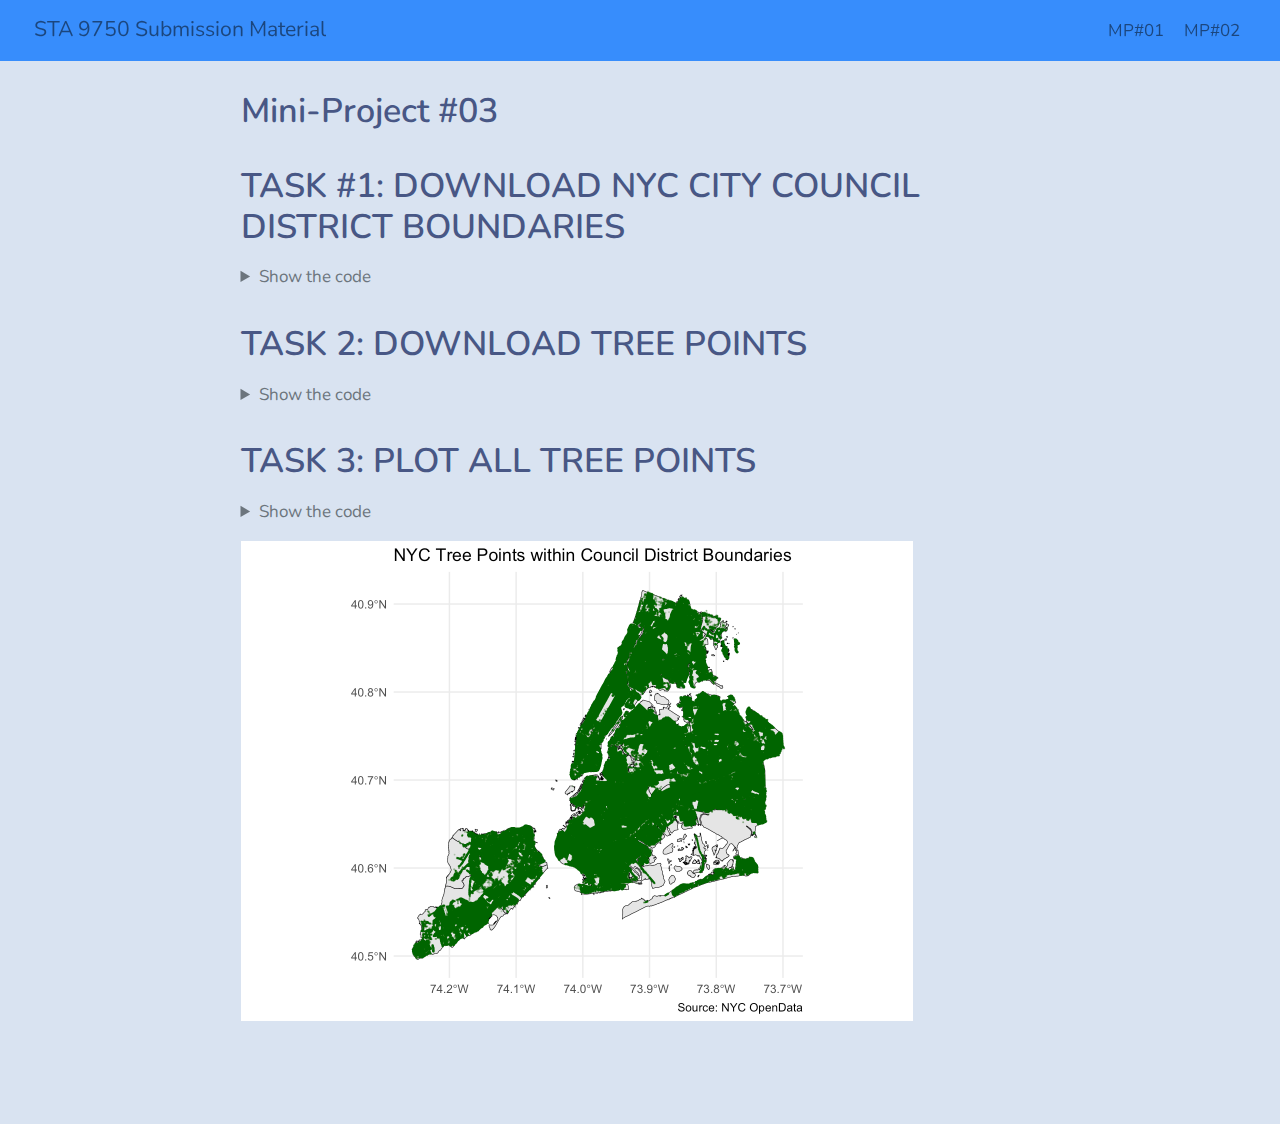
<file: docs/mp03.html>
<!DOCTYPE html>
<html xmlns="http://www.w3.org/1999/xhtml" lang="en" xml:lang="en"><head>

<meta charset="utf-8">
<meta name="generator" content="quarto-1.8.21">

<meta name="viewport" content="width=device-width, initial-scale=1.0, user-scalable=yes">


<title>Mini-Project #03 – STA 9750 Submission Material</title>
<style>
code{white-space: pre-wrap;}
span.smallcaps{font-variant: small-caps;}
div.columns{display: flex; gap: min(4vw, 1.5em);}
div.column{flex: auto; overflow-x: auto;}
div.hanging-indent{margin-left: 1.5em; text-indent: -1.5em;}
ul.task-list{list-style: none;}
ul.task-list li input[type="checkbox"] {
  width: 0.8em;
  margin: 0 0.8em 0.2em -1em; /* quarto-specific, see https://github.com/quarto-dev/quarto-cli/issues/4556 */ 
  vertical-align: middle;
}
/* CSS for syntax highlighting */
html { -webkit-text-size-adjust: 100%; }
pre > code.sourceCode { white-space: pre; position: relative; }
pre > code.sourceCode > span { display: inline-block; line-height: 1.25; }
pre > code.sourceCode > span:empty { height: 1.2em; }
.sourceCode { overflow: visible; }
code.sourceCode > span { color: inherit; text-decoration: inherit; }
div.sourceCode { margin: 1em 0; }
pre.sourceCode { margin: 0; }
@media screen {
div.sourceCode { overflow: auto; }
}
@media print {
pre > code.sourceCode { white-space: pre-wrap; }
pre > code.sourceCode > span { text-indent: -5em; padding-left: 5em; }
}
pre.numberSource code
  { counter-reset: source-line 0; }
pre.numberSource code > span
  { position: relative; left: -4em; counter-increment: source-line; }
pre.numberSource code > span > a:first-child::before
  { content: counter(source-line);
    position: relative; left: -1em; text-align: right; vertical-align: baseline;
    border: none; display: inline-block;
    -webkit-touch-callout: none; -webkit-user-select: none;
    -khtml-user-select: none; -moz-user-select: none;
    -ms-user-select: none; user-select: none;
    padding: 0 4px; width: 4em;
  }
pre.numberSource { margin-left: 3em;  padding-left: 4px; }
div.sourceCode
  {   }
@media screen {
pre > code.sourceCode > span > a:first-child::before { text-decoration: underline; }
}
</style>


<script src="site_libs/quarto-nav/quarto-nav.js"></script>
<script src="site_libs/quarto-nav/headroom.min.js"></script>
<script src="site_libs/clipboard/clipboard.min.js"></script>
<script src="site_libs/quarto-search/autocomplete.umd.js"></script>
<script src="site_libs/quarto-search/fuse.min.js"></script>
<script src="site_libs/quarto-search/quarto-search.js"></script>
<meta name="quarto:offset" content="./">
<script src="site_libs/quarto-html/quarto.js" type="module"></script>
<script src="site_libs/quarto-html/tabsets/tabsets.js" type="module"></script>
<script src="site_libs/quarto-html/axe/axe-check.js" type="module"></script>
<script src="site_libs/quarto-html/popper.min.js"></script>
<script src="site_libs/quarto-html/tippy.umd.min.js"></script>
<script src="site_libs/quarto-html/anchor.min.js"></script>
<link href="site_libs/quarto-html/tippy.css" rel="stylesheet">
<link href="site_libs/quarto-html/quarto-syntax-highlighting-ea1d7ac60288e0f1efdbc993fd8432ae.css" rel="stylesheet" id="quarto-text-highlighting-styles">
<script src="site_libs/bootstrap/bootstrap.min.js"></script>
<link href="site_libs/bootstrap/bootstrap-icons.css" rel="stylesheet">
<link href="site_libs/bootstrap/bootstrap-76c7e95723c59cbc01dc74e89f55a0ab.min.css" rel="stylesheet" append-hash="true" id="quarto-bootstrap" data-mode="light">
<script id="quarto-search-options" type="application/json">{
  "location": "navbar",
  "copy-button": false,
  "collapse-after": 3,
  "panel-placement": "end",
  "type": "overlay",
  "limit": 50,
  "keyboard-shortcut": [
    "f",
    "/",
    "s"
  ],
  "show-item-context": false,
  "language": {
    "search-no-results-text": "No results",
    "search-matching-documents-text": "matching documents",
    "search-copy-link-title": "Copy link to search",
    "search-hide-matches-text": "Hide additional matches",
    "search-more-match-text": "more match in this document",
    "search-more-matches-text": "more matches in this document",
    "search-clear-button-title": "Clear",
    "search-text-placeholder": "",
    "search-detached-cancel-button-title": "Cancel",
    "search-submit-button-title": "Submit",
    "search-label": "Search"
  }
}</script>


</head>

<body class="nav-fixed fullcontent quarto-light">

<div id="quarto-search-results"></div>
  <header id="quarto-header" class="headroom fixed-top">
    <nav class="navbar navbar-expand-lg " data-bs-theme="dark">
      <div class="navbar-container container-fluid">
      <div class="navbar-brand-container mx-auto">
    <a href="./index.html" class="navbar-brand navbar-brand-logo">
    </a>
    <a class="navbar-brand" href="./index.html">
    <span class="navbar-title">STA 9750 Submission Material</span>
    </a>
  </div>
          <button class="navbar-toggler" type="button" data-bs-toggle="collapse" data-bs-target="#navbarCollapse" aria-controls="navbarCollapse" role="menu" aria-expanded="false" aria-label="Toggle navigation" onclick="if (window.quartoToggleHeadroom) { window.quartoToggleHeadroom(); }">
  <span class="navbar-toggler-icon"></span>
</button>
          <div class="collapse navbar-collapse" id="navbarCollapse">
            <ul class="navbar-nav navbar-nav-scroll ms-auto">
  <li class="nav-item">
    <a class="nav-link" href="././mp01.html"> 
<span class="menu-text">MP#01</span></a>
  </li>  
  <li class="nav-item">
    <a class="nav-link" href="././mp02.html"> 
<span class="menu-text">MP#02</span></a>
  </li>  
</ul>
          </div> <!-- /navcollapse -->
            <div class="quarto-navbar-tools">
</div>
      </div> <!-- /container-fluid -->
    </nav>
</header>
<!-- content -->
<div id="quarto-content" class="quarto-container page-columns page-rows-contents page-layout-article page-navbar">
<!-- sidebar -->
<!-- margin-sidebar -->
    
<!-- main -->
<main class="content" id="quarto-document-content">

<header id="title-block-header" class="quarto-title-block default">
<div class="quarto-title">
<h1 class="title">Mini-Project #03</h1>
</div>



<div class="quarto-title-meta">

    
  
    
  </div>
  


</header>


<section id="task-1-download-nyc-city-council-district-boundaries" class="level1">
<h1>TASK #1: DOWNLOAD NYC CITY COUNCIL DISTRICT BOUNDARIES</h1>
<div class="cell">
<details class="code-fold">
<summary>Show the code</summary>
<div class="code-copy-outer-scaffold"><div class="sourceCode cell-code" id="cb1"><pre class="sourceCode r code-with-copy"><code class="sourceCode r"><span id="cb1-1"><a href="#cb1-1" aria-hidden="true" tabindex="-1"></a><span class="fu">library</span>(sf)</span>
<span id="cb1-2"><a href="#cb1-2" aria-hidden="true" tabindex="-1"></a></span>
<span id="cb1-3"><a href="#cb1-3" aria-hidden="true" tabindex="-1"></a><span class="co">#CREATES THE FUNCTION download_boundaries TO ACQUIRE DATA, DOES NOT TAKE PARAMTERS</span></span>
<span id="cb1-4"><a href="#cb1-4" aria-hidden="true" tabindex="-1"></a>download_boundaries <span class="ot">&lt;-</span> <span class="cf">function</span>(){</span>
<span id="cb1-5"><a href="#cb1-5" aria-hidden="true" tabindex="-1"></a>  </span>
<span id="cb1-6"><a href="#cb1-6" aria-hidden="true" tabindex="-1"></a>  <span class="co">#CREATES FOLDER mp03 WITHIN data, IF NEEDED</span></span>
<span id="cb1-7"><a href="#cb1-7" aria-hidden="true" tabindex="-1"></a>  <span class="cf">if</span>(<span class="sc">!</span><span class="fu">dir.exists</span>(<span class="fu">file.path</span>(<span class="st">"data"</span>, <span class="st">"mp03"</span>))){</span>
<span id="cb1-8"><a href="#cb1-8" aria-hidden="true" tabindex="-1"></a>    <span class="fu">dir.create</span>(<span class="fu">file.path</span>(<span class="st">"data"</span>, <span class="st">"mp03"</span>), <span class="at">showWarnings=</span><span class="cn">FALSE</span>, <span class="at">recursive=</span><span class="cn">TRUE</span>)</span>
<span id="cb1-9"><a href="#cb1-9" aria-hidden="true" tabindex="-1"></a>  }</span>
<span id="cb1-10"><a href="#cb1-10" aria-hidden="true" tabindex="-1"></a>  </span>
<span id="cb1-11"><a href="#cb1-11" aria-hidden="true" tabindex="-1"></a>  <span class="co">#DOWNLOADS ZIP FILE, IF NEEDED</span></span>
<span id="cb1-12"><a href="#cb1-12" aria-hidden="true" tabindex="-1"></a>  url <span class="ot">=</span> <span class="st">"https://s-media.nyc.gov/agencies/dcp/assets/files/zip/data-tools/bytes/city-council/nycc_25c.zip"</span></span>
<span id="cb1-13"><a href="#cb1-13" aria-hidden="true" tabindex="-1"></a>  destfile <span class="ot">&lt;-</span> <span class="st">"data/mp03/nycc_25.zip"</span></span>
<span id="cb1-14"><a href="#cb1-14" aria-hidden="true" tabindex="-1"></a>  </span>
<span id="cb1-15"><a href="#cb1-15" aria-hidden="true" tabindex="-1"></a>  <span class="cf">if</span>(<span class="sc">!</span><span class="fu">file.exists</span>(destfile)){</span>
<span id="cb1-16"><a href="#cb1-16" aria-hidden="true" tabindex="-1"></a>    <span class="fu">download.file</span>(url, <span class="at">destfile =</span> destfile, <span class="at">mode=</span><span class="st">"wb"</span>)</span>
<span id="cb1-17"><a href="#cb1-17" aria-hidden="true" tabindex="-1"></a>  }</span>
<span id="cb1-18"><a href="#cb1-18" aria-hidden="true" tabindex="-1"></a>  </span>
<span id="cb1-19"><a href="#cb1-19" aria-hidden="true" tabindex="-1"></a>  <span class="co">#UNZIPS FILE, IF NEEDED</span></span>
<span id="cb1-20"><a href="#cb1-20" aria-hidden="true" tabindex="-1"></a>  unzipped_dir <span class="ot">&lt;-</span> <span class="st">"data/mp03/nycc_25"</span></span>
<span id="cb1-21"><a href="#cb1-21" aria-hidden="true" tabindex="-1"></a>  <span class="cf">if</span> (<span class="sc">!</span><span class="fu">dir.exists</span>(unzipped_dir)) {</span>
<span id="cb1-22"><a href="#cb1-22" aria-hidden="true" tabindex="-1"></a>  <span class="fu">unzip</span>(destfile, <span class="at">exdir =</span> unzipped_dir)</span>
<span id="cb1-23"><a href="#cb1-23" aria-hidden="true" tabindex="-1"></a>  }</span>
<span id="cb1-24"><a href="#cb1-24" aria-hidden="true" tabindex="-1"></a>  </span>
<span id="cb1-25"><a href="#cb1-25" aria-hidden="true" tabindex="-1"></a>  <span class="co">#READ IN SHP FILE</span></span>
<span id="cb1-26"><a href="#cb1-26" aria-hidden="true" tabindex="-1"></a>  nyc_boundaries <span class="ot">&lt;-</span> <span class="fu">st_read</span>(<span class="st">"data/mp03/nycc_25/nycc_25c"</span>)</span>
<span id="cb1-27"><a href="#cb1-27" aria-hidden="true" tabindex="-1"></a>  </span>
<span id="cb1-28"><a href="#cb1-28" aria-hidden="true" tabindex="-1"></a>  <span class="co">#TRANSFORM shp file TO WGS 84</span></span>
<span id="cb1-29"><a href="#cb1-29" aria-hidden="true" tabindex="-1"></a>  nyc_boundaries_wgs84 <span class="ot">&lt;-</span> <span class="fu">st_transform</span>(nyc_boundaries, <span class="at">crs =</span> <span class="st">"WGS84"</span>)</span>
<span id="cb1-30"><a href="#cb1-30" aria-hidden="true" tabindex="-1"></a>}</span>
<span id="cb1-31"><a href="#cb1-31" aria-hidden="true" tabindex="-1"></a></span>
<span id="cb1-32"><a href="#cb1-32" aria-hidden="true" tabindex="-1"></a>nyc <span class="ot">&lt;-</span> <span class="fu">download_boundaries</span>()</span></code></pre></div><button title="Copy to Clipboard" class="code-copy-button"><i class="bi"></i></button></div>
</details>
</div>
</section>
<section id="task-2-download-tree-points" class="level1">
<h1>TASK 2: DOWNLOAD TREE POINTS</h1>
<div class="cell">
<details class="code-fold">
<summary>Show the code</summary>
<div class="code-copy-outer-scaffold"><div class="sourceCode cell-code" id="cb2"><pre class="sourceCode r code-with-copy"><code class="sourceCode r"><span id="cb2-1"><a href="#cb2-1" aria-hidden="true" tabindex="-1"></a><span class="fu">library</span>(httr)</span>
<span id="cb2-2"><a href="#cb2-2" aria-hidden="true" tabindex="-1"></a><span class="fu">library</span>(jsonlite)</span>
<span id="cb2-3"><a href="#cb2-3" aria-hidden="true" tabindex="-1"></a><span class="fu">library</span>(sf)</span>
<span id="cb2-4"><a href="#cb2-4" aria-hidden="true" tabindex="-1"></a><span class="fu">library</span>(dplyr)</span>
<span id="cb2-5"><a href="#cb2-5" aria-hidden="true" tabindex="-1"></a>  </span>
<span id="cb2-6"><a href="#cb2-6" aria-hidden="true" tabindex="-1"></a>download_trees <span class="ot">&lt;-</span> <span class="cf">function</span>(){</span>
<span id="cb2-7"><a href="#cb2-7" aria-hidden="true" tabindex="-1"></a>  <span class="co">#API URL</span></span>
<span id="cb2-8"><a href="#cb2-8" aria-hidden="true" tabindex="-1"></a>  api_url <span class="ot">&lt;-</span> <span class="st">"https://data.cityofnewyork.us/resource/hn5i-inap.json"</span></span>
<span id="cb2-9"><a href="#cb2-9" aria-hidden="true" tabindex="-1"></a>  </span>
<span id="cb2-10"><a href="#cb2-10" aria-hidden="true" tabindex="-1"></a>  <span class="co"># PARAMETERS </span></span>
<span id="cb2-11"><a href="#cb2-11" aria-hidden="true" tabindex="-1"></a>  limit <span class="ot">&lt;-</span> <span class="dv">10000</span>   <span class="co"># Safe chunk size</span></span>
<span id="cb2-12"><a href="#cb2-12" aria-hidden="true" tabindex="-1"></a>  offset <span class="ot">&lt;-</span> <span class="dv">0</span></span>
<span id="cb2-13"><a href="#cb2-13" aria-hidden="true" tabindex="-1"></a>  all_data <span class="ot">&lt;-</span> <span class="fu">list</span>()</span>
<span id="cb2-14"><a href="#cb2-14" aria-hidden="true" tabindex="-1"></a>  </span>
<span id="cb2-15"><a href="#cb2-15" aria-hidden="true" tabindex="-1"></a>  <span class="co"># RETRIEVE THE FOLLOWING COLUMNS FROM THE DATASET</span></span>
<span id="cb2-16"><a href="#cb2-16" aria-hidden="true" tabindex="-1"></a>  keep_cols <span class="ot">&lt;-</span> <span class="fu">c</span>(</span>
<span id="cb2-17"><a href="#cb2-17" aria-hidden="true" tabindex="-1"></a>    <span class="st">"objectid"</span>, <span class="st">"dbh"</span>, <span class="st">"tpstructure"</span>, <span class="st">"tpcondition"</span>, <span class="st">"stumpdiameter"</span>,</span>
<span id="cb2-18"><a href="#cb2-18" aria-hidden="true" tabindex="-1"></a>    <span class="st">"plantingspaceglobalid"</span>, <span class="st">"geometry"</span>, <span class="st">"globalid"</span>, <span class="st">"genusspecies"</span>,</span>
<span id="cb2-19"><a href="#cb2-19" aria-hidden="true" tabindex="-1"></a>    <span class="st">"createddate"</span>, <span class="st">"updateddate"</span>, <span class="st">"planteddate"</span>,</span>
<span id="cb2-20"><a href="#cb2-20" aria-hidden="true" tabindex="-1"></a>    <span class="st">"riskrating"</span>, <span class="st">"riskratingdate"</span>, <span class="st">"location"</span></span>
<span id="cb2-21"><a href="#cb2-21" aria-hidden="true" tabindex="-1"></a>  )</span>
<span id="cb2-22"><a href="#cb2-22" aria-hidden="true" tabindex="-1"></a>  </span>
<span id="cb2-23"><a href="#cb2-23" aria-hidden="true" tabindex="-1"></a>  <span class="co">#CREATE A FOR LOOP </span></span>
<span id="cb2-24"><a href="#cb2-24" aria-hidden="true" tabindex="-1"></a>  <span class="cf">repeat</span> {</span>
<span id="cb2-25"><a href="#cb2-25" aria-hidden="true" tabindex="-1"></a>    query_url <span class="ot">&lt;-</span> <span class="fu">paste0</span>(api_url, <span class="st">"?$limit="</span>, limit, <span class="st">"&amp;$offset="</span>, offset)</span>
<span id="cb2-26"><a href="#cb2-26" aria-hidden="true" tabindex="-1"></a>    <span class="fu">message</span>(<span class="st">"Downloading offset "</span>, offset, <span class="st">" ..."</span>)</span>
<span id="cb2-27"><a href="#cb2-27" aria-hidden="true" tabindex="-1"></a>  </span>
<span id="cb2-28"><a href="#cb2-28" aria-hidden="true" tabindex="-1"></a>    response <span class="ot">&lt;-</span> <span class="fu">GET</span>(query_url)</span>
<span id="cb2-29"><a href="#cb2-29" aria-hidden="true" tabindex="-1"></a>    txt <span class="ot">&lt;-</span> <span class="fu">content</span>(response, <span class="st">"text"</span>, <span class="at">encoding =</span> <span class="st">"UTF-8"</span>)</span>
<span id="cb2-30"><a href="#cb2-30" aria-hidden="true" tabindex="-1"></a>  </span>
<span id="cb2-31"><a href="#cb2-31" aria-hidden="true" tabindex="-1"></a>    <span class="co">#STOP IF EMPTY</span></span>
<span id="cb2-32"><a href="#cb2-32" aria-hidden="true" tabindex="-1"></a>    <span class="cf">if</span> (<span class="fu">nchar</span>(txt) <span class="sc">==</span> <span class="dv">0</span>) {</span>
<span id="cb2-33"><a href="#cb2-33" aria-hidden="true" tabindex="-1"></a>      <span class="cf">break</span></span>
<span id="cb2-34"><a href="#cb2-34" aria-hidden="true" tabindex="-1"></a>    }</span>
<span id="cb2-35"><a href="#cb2-35" aria-hidden="true" tabindex="-1"></a>  </span>
<span id="cb2-36"><a href="#cb2-36" aria-hidden="true" tabindex="-1"></a>    <span class="co">#PARSE SAFELY </span></span>
<span id="cb2-37"><a href="#cb2-37" aria-hidden="true" tabindex="-1"></a>    page_data <span class="ot">&lt;-</span> <span class="fu">tryCatch</span>(<span class="fu">fromJSON</span>(txt, <span class="at">flatten =</span> <span class="cn">TRUE</span>), <span class="at">error =</span> <span class="cf">function</span>(e) <span class="cn">NULL</span>)</span>
<span id="cb2-38"><a href="#cb2-38" aria-hidden="true" tabindex="-1"></a>    <span class="cf">if</span> (<span class="fu">is.null</span>(page_data) <span class="sc">||</span> <span class="fu">nrow</span>(page_data) <span class="sc">==</span> <span class="dv">0</span>) {</span>
<span id="cb2-39"><a href="#cb2-39" aria-hidden="true" tabindex="-1"></a>      <span class="cf">break</span></span>
<span id="cb2-40"><a href="#cb2-40" aria-hidden="true" tabindex="-1"></a>    }</span>
<span id="cb2-41"><a href="#cb2-41" aria-hidden="true" tabindex="-1"></a>  </span>
<span id="cb2-42"><a href="#cb2-42" aria-hidden="true" tabindex="-1"></a>    <span class="co">#KEEP ONLY CONSISTENT COLUMNS</span></span>
<span id="cb2-43"><a href="#cb2-43" aria-hidden="true" tabindex="-1"></a>    page_data <span class="ot">&lt;-</span> page_data[, <span class="fu">intersect</span>(<span class="fu">names</span>(page_data), keep_cols), drop <span class="ot">=</span> <span class="cn">FALSE</span>]</span>
<span id="cb2-44"><a href="#cb2-44" aria-hidden="true" tabindex="-1"></a>  </span>
<span id="cb2-45"><a href="#cb2-45" aria-hidden="true" tabindex="-1"></a>    <span class="co">#APPEND</span></span>
<span id="cb2-46"><a href="#cb2-46" aria-hidden="true" tabindex="-1"></a>    all_data[[<span class="fu">length</span>(all_data) <span class="sc">+</span> <span class="dv">1</span>]] <span class="ot">&lt;-</span> page_data</span>
<span id="cb2-47"><a href="#cb2-47" aria-hidden="true" tabindex="-1"></a>  </span>
<span id="cb2-48"><a href="#cb2-48" aria-hidden="true" tabindex="-1"></a>    <span class="co">#STARTS NEW PAGE </span></span>
<span id="cb2-49"><a href="#cb2-49" aria-hidden="true" tabindex="-1"></a>    offset <span class="ot">&lt;-</span> offset <span class="sc">+</span> limit</span>
<span id="cb2-50"><a href="#cb2-50" aria-hidden="true" tabindex="-1"></a>  }</span>
<span id="cb2-51"><a href="#cb2-51" aria-hidden="true" tabindex="-1"></a>  </span>
<span id="cb2-52"><a href="#cb2-52" aria-hidden="true" tabindex="-1"></a>  <span class="co">#COMBINE ALL PAGES</span></span>
<span id="cb2-53"><a href="#cb2-53" aria-hidden="true" tabindex="-1"></a>  tree_data <span class="ot">&lt;-</span> <span class="fu">bind_rows</span>(all_data)</span>
<span id="cb2-54"><a href="#cb2-54" aria-hidden="true" tabindex="-1"></a>  </span>
<span id="cb2-55"><a href="#cb2-55" aria-hidden="true" tabindex="-1"></a>  <span class="co">#SAVE AS NEW CSV FILE</span></span>
<span id="cb2-56"><a href="#cb2-56" aria-hidden="true" tabindex="-1"></a>  <span class="fu">dir.create</span>(<span class="st">"data/mp03"</span>, <span class="at">recursive =</span> <span class="cn">TRUE</span>, <span class="at">showWarnings =</span> <span class="cn">FALSE</span>)</span>
<span id="cb2-57"><a href="#cb2-57" aria-hidden="true" tabindex="-1"></a>  <span class="fu">write.csv</span>(tree_data, <span class="st">"data/mp03/nyc_trees_clean.csv"</span>, <span class="at">row.names =</span> <span class="cn">FALSE</span>)</span>
<span id="cb2-58"><a href="#cb2-58" aria-hidden="true" tabindex="-1"></a>  </span>
<span id="cb2-59"><a href="#cb2-59" aria-hidden="true" tabindex="-1"></a>  <span class="fu">return</span>(tree_data)</span>
<span id="cb2-60"><a href="#cb2-60" aria-hidden="true" tabindex="-1"></a>}</span>
<span id="cb2-61"><a href="#cb2-61" aria-hidden="true" tabindex="-1"></a></span>
<span id="cb2-62"><a href="#cb2-62" aria-hidden="true" tabindex="-1"></a>tree <span class="ot">&lt;-</span> <span class="fu">download_trees</span>()</span>
<span id="cb2-63"><a href="#cb2-63" aria-hidden="true" tabindex="-1"></a></span>
<span id="cb2-64"><a href="#cb2-64" aria-hidden="true" tabindex="-1"></a><span class="co">#OVERVIEW OF tree_data</span></span>
<span id="cb2-65"><a href="#cb2-65" aria-hidden="true" tabindex="-1"></a><span class="co">#ISSUE: geometry type is characters instead of geompoints</span></span>
<span id="cb2-66"><a href="#cb2-66" aria-hidden="true" tabindex="-1"></a><span class="fu">summary</span>(tree)</span>
<span id="cb2-67"><a href="#cb2-67" aria-hidden="true" tabindex="-1"></a></span>
<span id="cb2-68"><a href="#cb2-68" aria-hidden="true" tabindex="-1"></a><span class="co">#CREATE tree_sf TO HAVE GEOMETRY POINTS</span></span>
<span id="cb2-69"><a href="#cb2-69" aria-hidden="true" tabindex="-1"></a>tree_sf <span class="ot">&lt;-</span> tree <span class="sc">%&gt;%</span></span>
<span id="cb2-70"><a href="#cb2-70" aria-hidden="true" tabindex="-1"></a>  <span class="fu">mutate</span>(<span class="at">geometry =</span> <span class="fu">st_as_sfc</span>(geometry, <span class="at">crs =</span> <span class="dv">4326</span>)) <span class="sc">%&gt;%</span>  </span>
<span id="cb2-71"><a href="#cb2-71" aria-hidden="true" tabindex="-1"></a>  <span class="fu">st_as_sf</span>()</span>
<span id="cb2-72"><a href="#cb2-72" aria-hidden="true" tabindex="-1"></a></span>
<span id="cb2-73"><a href="#cb2-73" aria-hidden="true" tabindex="-1"></a><span class="co">#OVERVIEW OF tree_sf, GOOD TO GO FOR MAPPING</span></span>
<span id="cb2-74"><a href="#cb2-74" aria-hidden="true" tabindex="-1"></a><span class="fu">summary</span>(tree_sf)</span></code></pre></div><button title="Copy to Clipboard" class="code-copy-button"><i class="bi"></i></button></div>
</details>
</div>
</section>
<section id="task-3-plot-all-tree-points" class="level1">
<h1>TASK 3: PLOT ALL TREE POINTS</h1>
<div class="cell">
<details class="code-fold">
<summary>Show the code</summary>
<div class="code-copy-outer-scaffold"><div class="sourceCode cell-code" id="cb3"><pre class="sourceCode r code-with-copy"><code class="sourceCode r"><span id="cb3-1"><a href="#cb3-1" aria-hidden="true" tabindex="-1"></a><span class="fu">library</span>(ggplot2)</span>
<span id="cb3-2"><a href="#cb3-2" aria-hidden="true" tabindex="-1"></a><span class="fu">ggplot</span>() <span class="sc">+</span></span>
<span id="cb3-3"><a href="#cb3-3" aria-hidden="true" tabindex="-1"></a>  <span class="fu">geom_sf</span>(<span class="at">data =</span> nyc, <span class="at">mapping=</span><span class="fu">aes</span>(), <span class="at">color =</span> <span class="st">"black"</span>) <span class="sc">+</span></span>
<span id="cb3-4"><a href="#cb3-4" aria-hidden="true" tabindex="-1"></a>  <span class="fu">geom_sf</span>(<span class="at">data =</span> tree_sf, <span class="at">color =</span> <span class="st">"forestgreen"</span>, <span class="at">mapping=</span><span class="fu">aes</span>(), <span class="at">size =</span> <span class="fl">0.3</span>, <span class="at">alpha =</span> <span class="fl">0.6</span>) <span class="sc">+</span></span>
<span id="cb3-5"><a href="#cb3-5" aria-hidden="true" tabindex="-1"></a>  <span class="fu">theme_minimal</span>() <span class="sc">+</span></span>
<span id="cb3-6"><a href="#cb3-6" aria-hidden="true" tabindex="-1"></a>  <span class="fu">labs</span>(</span>
<span id="cb3-7"><a href="#cb3-7" aria-hidden="true" tabindex="-1"></a>    <span class="at">title =</span> <span class="st">"NYC Tree Points within Council District Boundaries"</span>,</span>
<span id="cb3-8"><a href="#cb3-8" aria-hidden="true" tabindex="-1"></a>    <span class="at">caption =</span> <span class="st">"Source: NYC Open Data"</span></span>
<span id="cb3-9"><a href="#cb3-9" aria-hidden="true" tabindex="-1"></a>  )</span></code></pre></div><button title="Copy to Clipboard" class="code-copy-button"><i class="bi"></i></button></div>
</details>
<div class="cell-output-display">
<div>
<figure class="figure">
<p><img src="mp03_files/figure-html/unnamed-chunk-3-1.png" class="img-fluid figure-img" width="672"></p>
</figure>
</div>
</div>
</div>


</section>

</main> <!-- /main -->
<script id="quarto-html-after-body" type="application/javascript">
  window.document.addEventListener("DOMContentLoaded", function (event) {
    const icon = "";
    const anchorJS = new window.AnchorJS();
    anchorJS.options = {
      placement: 'right',
      icon: icon
    };
    anchorJS.add('.anchored');
    const isCodeAnnotation = (el) => {
      for (const clz of el.classList) {
        if (clz.startsWith('code-annotation-')) {                     
          return true;
        }
      }
      return false;
    }
    const onCopySuccess = function(e) {
      // button target
      const button = e.trigger;
      // don't keep focus
      button.blur();
      // flash "checked"
      button.classList.add('code-copy-button-checked');
      var currentTitle = button.getAttribute("title");
      button.setAttribute("title", "Copied!");
      let tooltip;
      if (window.bootstrap) {
        button.setAttribute("data-bs-toggle", "tooltip");
        button.setAttribute("data-bs-placement", "left");
        button.setAttribute("data-bs-title", "Copied!");
        tooltip = new bootstrap.Tooltip(button, 
          { trigger: "manual", 
            customClass: "code-copy-button-tooltip",
            offset: [0, -8]});
        tooltip.show();    
      }
      setTimeout(function() {
        if (tooltip) {
          tooltip.hide();
          button.removeAttribute("data-bs-title");
          button.removeAttribute("data-bs-toggle");
          button.removeAttribute("data-bs-placement");
        }
        button.setAttribute("title", currentTitle);
        button.classList.remove('code-copy-button-checked');
      }, 1000);
      // clear code selection
      e.clearSelection();
    }
    const getTextToCopy = function(trigger) {
        const codeEl = trigger.previousElementSibling.cloneNode(true);
        for (const childEl of codeEl.children) {
          if (isCodeAnnotation(childEl)) {
            childEl.remove();
          }
        }
        return codeEl.innerText;
    }
    const clipboard = new window.ClipboardJS('.code-copy-button:not([data-in-quarto-modal])', {
      text: getTextToCopy
    });
    clipboard.on('success', onCopySuccess);
    if (window.document.getElementById('quarto-embedded-source-code-modal')) {
      const clipboardModal = new window.ClipboardJS('.code-copy-button[data-in-quarto-modal]', {
        text: getTextToCopy,
        container: window.document.getElementById('quarto-embedded-source-code-modal')
      });
      clipboardModal.on('success', onCopySuccess);
    }
      var localhostRegex = new RegExp(/^(?:http|https):\/\/localhost\:?[0-9]*\//);
      var mailtoRegex = new RegExp(/^mailto:/);
        var filterRegex = new RegExp("https:\/\/tiffany-ngli\.github\.io\/STA9750-2025-FALL\/");
      var isInternal = (href) => {
          return filterRegex.test(href) || localhostRegex.test(href) || mailtoRegex.test(href);
      }
      // Inspect non-navigation links and adorn them if external
     var links = window.document.querySelectorAll('a[href]:not(.nav-link):not(.navbar-brand):not(.toc-action):not(.sidebar-link):not(.sidebar-item-toggle):not(.pagination-link):not(.no-external):not([aria-hidden]):not(.dropdown-item):not(.quarto-navigation-tool):not(.about-link)');
      for (var i=0; i<links.length; i++) {
        const link = links[i];
        if (!isInternal(link.href)) {
          // undo the damage that might have been done by quarto-nav.js in the case of
          // links that we want to consider external
          if (link.dataset.originalHref !== undefined) {
            link.href = link.dataset.originalHref;
          }
        }
      }
    function tippyHover(el, contentFn, onTriggerFn, onUntriggerFn) {
      const config = {
        allowHTML: true,
        maxWidth: 500,
        delay: 100,
        arrow: false,
        appendTo: function(el) {
            return el.parentElement;
        },
        interactive: true,
        interactiveBorder: 10,
        theme: 'quarto',
        placement: 'bottom-start',
      };
      if (contentFn) {
        config.content = contentFn;
      }
      if (onTriggerFn) {
        config.onTrigger = onTriggerFn;
      }
      if (onUntriggerFn) {
        config.onUntrigger = onUntriggerFn;
      }
      window.tippy(el, config); 
    }
    const noterefs = window.document.querySelectorAll('a[role="doc-noteref"]');
    for (var i=0; i<noterefs.length; i++) {
      const ref = noterefs[i];
      tippyHover(ref, function() {
        // use id or data attribute instead here
        let href = ref.getAttribute('data-footnote-href') || ref.getAttribute('href');
        try { href = new URL(href).hash; } catch {}
        const id = href.replace(/^#\/?/, "");
        const note = window.document.getElementById(id);
        if (note) {
          return note.innerHTML;
        } else {
          return "";
        }
      });
    }
    const xrefs = window.document.querySelectorAll('a.quarto-xref');
    const processXRef = (id, note) => {
      // Strip column container classes
      const stripColumnClz = (el) => {
        el.classList.remove("page-full", "page-columns");
        if (el.children) {
          for (const child of el.children) {
            stripColumnClz(child);
          }
        }
      }
      stripColumnClz(note)
      if (id === null || id.startsWith('sec-')) {
        // Special case sections, only their first couple elements
        const container = document.createElement("div");
        if (note.children && note.children.length > 2) {
          container.appendChild(note.children[0].cloneNode(true));
          for (let i = 1; i < note.children.length; i++) {
            const child = note.children[i];
            if (child.tagName === "P" && child.innerText === "") {
              continue;
            } else {
              container.appendChild(child.cloneNode(true));
              break;
            }
          }
          if (window.Quarto?.typesetMath) {
            window.Quarto.typesetMath(container);
          }
          return container.innerHTML
        } else {
          if (window.Quarto?.typesetMath) {
            window.Quarto.typesetMath(note);
          }
          return note.innerHTML;
        }
      } else {
        // Remove any anchor links if they are present
        const anchorLink = note.querySelector('a.anchorjs-link');
        if (anchorLink) {
          anchorLink.remove();
        }
        if (window.Quarto?.typesetMath) {
          window.Quarto.typesetMath(note);
        }
        if (note.classList.contains("callout")) {
          return note.outerHTML;
        } else {
          return note.innerHTML;
        }
      }
    }
    for (var i=0; i<xrefs.length; i++) {
      const xref = xrefs[i];
      tippyHover(xref, undefined, function(instance) {
        instance.disable();
        let url = xref.getAttribute('href');
        let hash = undefined; 
        if (url.startsWith('#')) {
          hash = url;
        } else {
          try { hash = new URL(url).hash; } catch {}
        }
        if (hash) {
          const id = hash.replace(/^#\/?/, "");
          const note = window.document.getElementById(id);
          if (note !== null) {
            try {
              const html = processXRef(id, note.cloneNode(true));
              instance.setContent(html);
            } finally {
              instance.enable();
              instance.show();
            }
          } else {
            // See if we can fetch this
            fetch(url.split('#')[0])
            .then(res => res.text())
            .then(html => {
              const parser = new DOMParser();
              const htmlDoc = parser.parseFromString(html, "text/html");
              const note = htmlDoc.getElementById(id);
              if (note !== null) {
                const html = processXRef(id, note);
                instance.setContent(html);
              } 
            }).finally(() => {
              instance.enable();
              instance.show();
            });
          }
        } else {
          // See if we can fetch a full url (with no hash to target)
          // This is a special case and we should probably do some content thinning / targeting
          fetch(url)
          .then(res => res.text())
          .then(html => {
            const parser = new DOMParser();
            const htmlDoc = parser.parseFromString(html, "text/html");
            const note = htmlDoc.querySelector('main.content');
            if (note !== null) {
              // This should only happen for chapter cross references
              // (since there is no id in the URL)
              // remove the first header
              if (note.children.length > 0 && note.children[0].tagName === "HEADER") {
                note.children[0].remove();
              }
              const html = processXRef(null, note);
              instance.setContent(html);
            } 
          }).finally(() => {
            instance.enable();
            instance.show();
          });
        }
      }, function(instance) {
      });
    }
        let selectedAnnoteEl;
        const selectorForAnnotation = ( cell, annotation) => {
          let cellAttr = 'data-code-cell="' + cell + '"';
          let lineAttr = 'data-code-annotation="' +  annotation + '"';
          const selector = 'span[' + cellAttr + '][' + lineAttr + ']';
          return selector;
        }
        const selectCodeLines = (annoteEl) => {
          const doc = window.document;
          const targetCell = annoteEl.getAttribute("data-target-cell");
          const targetAnnotation = annoteEl.getAttribute("data-target-annotation");
          const annoteSpan = window.document.querySelector(selectorForAnnotation(targetCell, targetAnnotation));
          const lines = annoteSpan.getAttribute("data-code-lines").split(",");
          const lineIds = lines.map((line) => {
            return targetCell + "-" + line;
          })
          let top = null;
          let height = null;
          let parent = null;
          if (lineIds.length > 0) {
              //compute the position of the single el (top and bottom and make a div)
              const el = window.document.getElementById(lineIds[0]);
              top = el.offsetTop;
              height = el.offsetHeight;
              parent = el.parentElement.parentElement;
            if (lineIds.length > 1) {
              const lastEl = window.document.getElementById(lineIds[lineIds.length - 1]);
              const bottom = lastEl.offsetTop + lastEl.offsetHeight;
              height = bottom - top;
            }
            if (top !== null && height !== null && parent !== null) {
              // cook up a div (if necessary) and position it 
              let div = window.document.getElementById("code-annotation-line-highlight");
              if (div === null) {
                div = window.document.createElement("div");
                div.setAttribute("id", "code-annotation-line-highlight");
                div.style.position = 'absolute';
                parent.appendChild(div);
              }
              div.style.top = top - 2 + "px";
              div.style.height = height + 4 + "px";
              div.style.left = 0;
              let gutterDiv = window.document.getElementById("code-annotation-line-highlight-gutter");
              if (gutterDiv === null) {
                gutterDiv = window.document.createElement("div");
                gutterDiv.setAttribute("id", "code-annotation-line-highlight-gutter");
                gutterDiv.style.position = 'absolute';
                const codeCell = window.document.getElementById(targetCell);
                const gutter = codeCell.querySelector('.code-annotation-gutter');
                gutter.appendChild(gutterDiv);
              }
              gutterDiv.style.top = top - 2 + "px";
              gutterDiv.style.height = height + 4 + "px";
            }
            selectedAnnoteEl = annoteEl;
          }
        };
        const unselectCodeLines = () => {
          const elementsIds = ["code-annotation-line-highlight", "code-annotation-line-highlight-gutter"];
          elementsIds.forEach((elId) => {
            const div = window.document.getElementById(elId);
            if (div) {
              div.remove();
            }
          });
          selectedAnnoteEl = undefined;
        };
          // Handle positioning of the toggle
      window.addEventListener(
        "resize",
        throttle(() => {
          elRect = undefined;
          if (selectedAnnoteEl) {
            selectCodeLines(selectedAnnoteEl);
          }
        }, 10)
      );
      function throttle(fn, ms) {
      let throttle = false;
      let timer;
        return (...args) => {
          if(!throttle) { // first call gets through
              fn.apply(this, args);
              throttle = true;
          } else { // all the others get throttled
              if(timer) clearTimeout(timer); // cancel #2
              timer = setTimeout(() => {
                fn.apply(this, args);
                timer = throttle = false;
              }, ms);
          }
        };
      }
        // Attach click handler to the DT
        const annoteDls = window.document.querySelectorAll('dt[data-target-cell]');
        for (const annoteDlNode of annoteDls) {
          annoteDlNode.addEventListener('click', (event) => {
            const clickedEl = event.target;
            if (clickedEl !== selectedAnnoteEl) {
              unselectCodeLines();
              const activeEl = window.document.querySelector('dt[data-target-cell].code-annotation-active');
              if (activeEl) {
                activeEl.classList.remove('code-annotation-active');
              }
              selectCodeLines(clickedEl);
              clickedEl.classList.add('code-annotation-active');
            } else {
              // Unselect the line
              unselectCodeLines();
              clickedEl.classList.remove('code-annotation-active');
            }
          });
        }
    const findCites = (el) => {
      const parentEl = el.parentElement;
      if (parentEl) {
        const cites = parentEl.dataset.cites;
        if (cites) {
          return {
            el,
            cites: cites.split(' ')
          };
        } else {
          return findCites(el.parentElement)
        }
      } else {
        return undefined;
      }
    };
    var bibliorefs = window.document.querySelectorAll('a[role="doc-biblioref"]');
    for (var i=0; i<bibliorefs.length; i++) {
      const ref = bibliorefs[i];
      const citeInfo = findCites(ref);
      if (citeInfo) {
        tippyHover(citeInfo.el, function() {
          var popup = window.document.createElement('div');
          citeInfo.cites.forEach(function(cite) {
            var citeDiv = window.document.createElement('div');
            citeDiv.classList.add('hanging-indent');
            citeDiv.classList.add('csl-entry');
            var biblioDiv = window.document.getElementById('ref-' + cite);
            if (biblioDiv) {
              citeDiv.innerHTML = biblioDiv.innerHTML;
            }
            popup.appendChild(citeDiv);
          });
          return popup.innerHTML;
        });
      }
    }
  });
  </script>
</div> <!-- /content -->




</body></html>
</file>
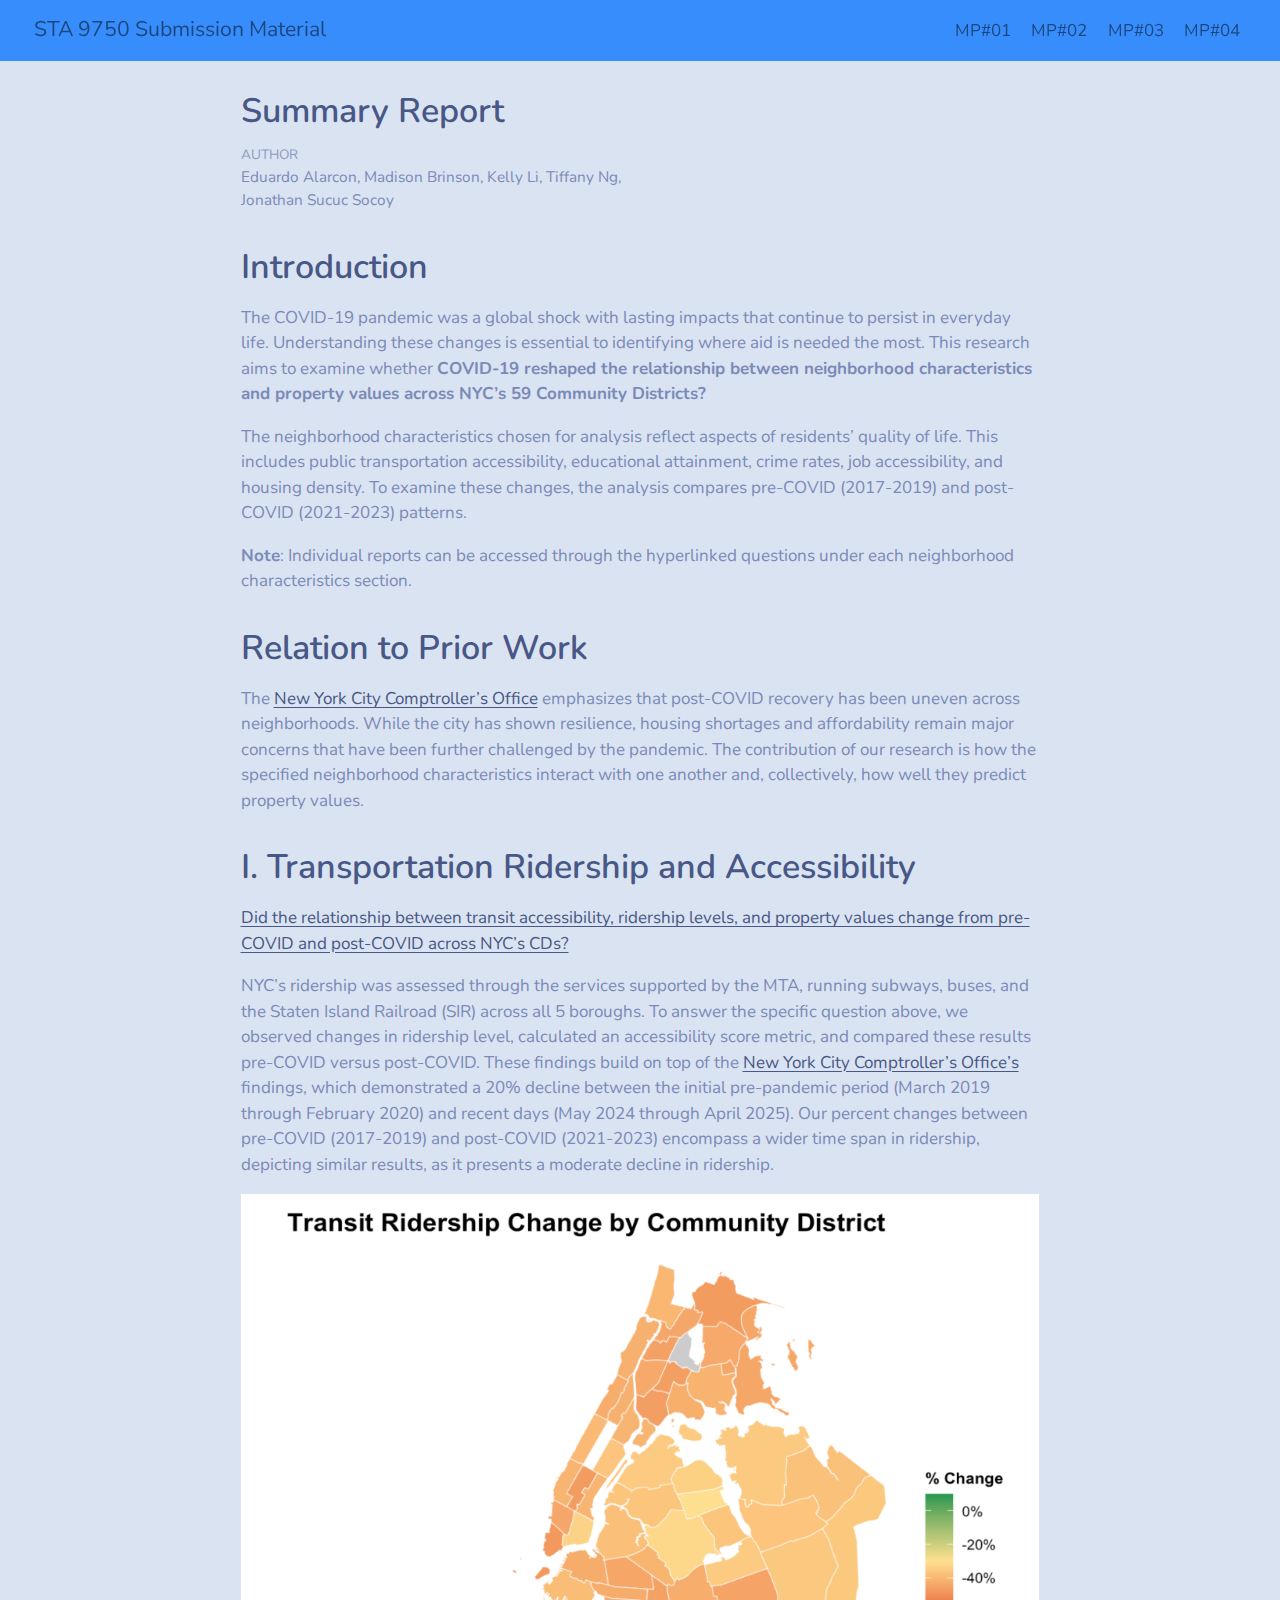
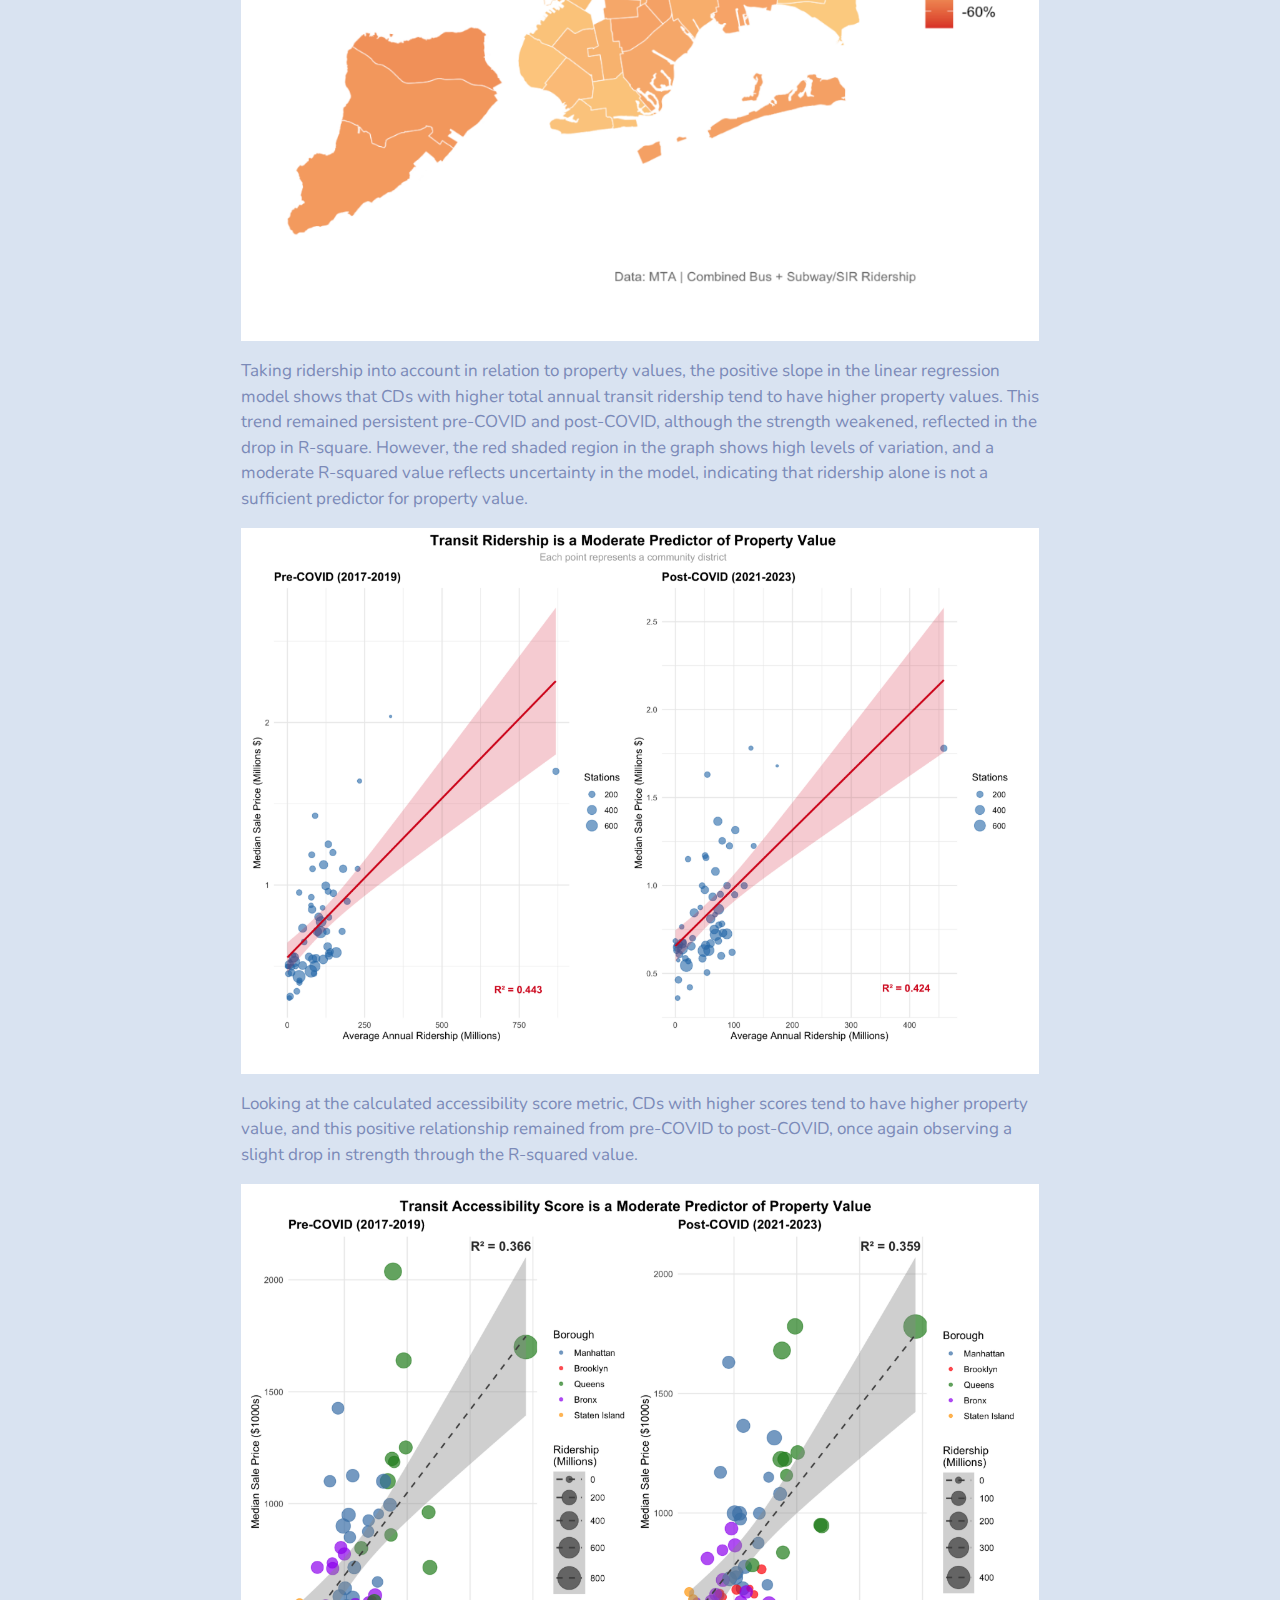
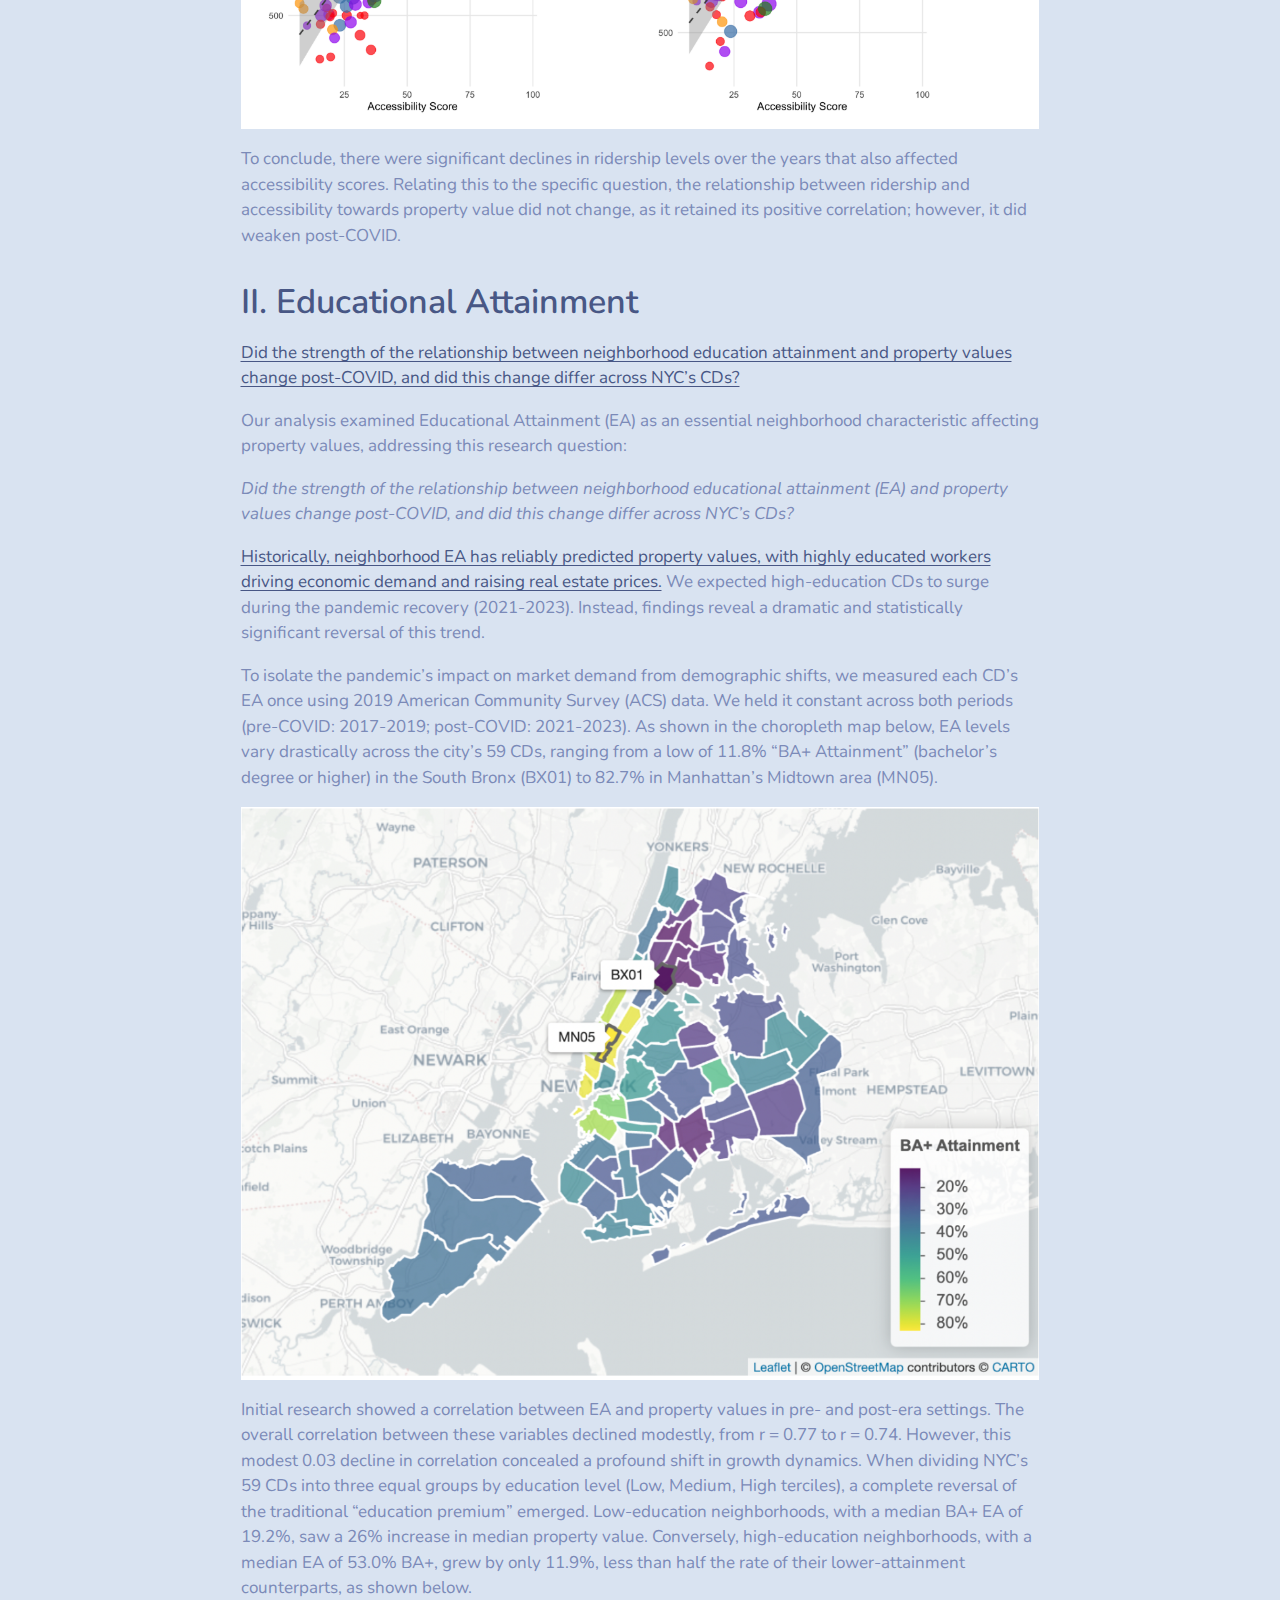
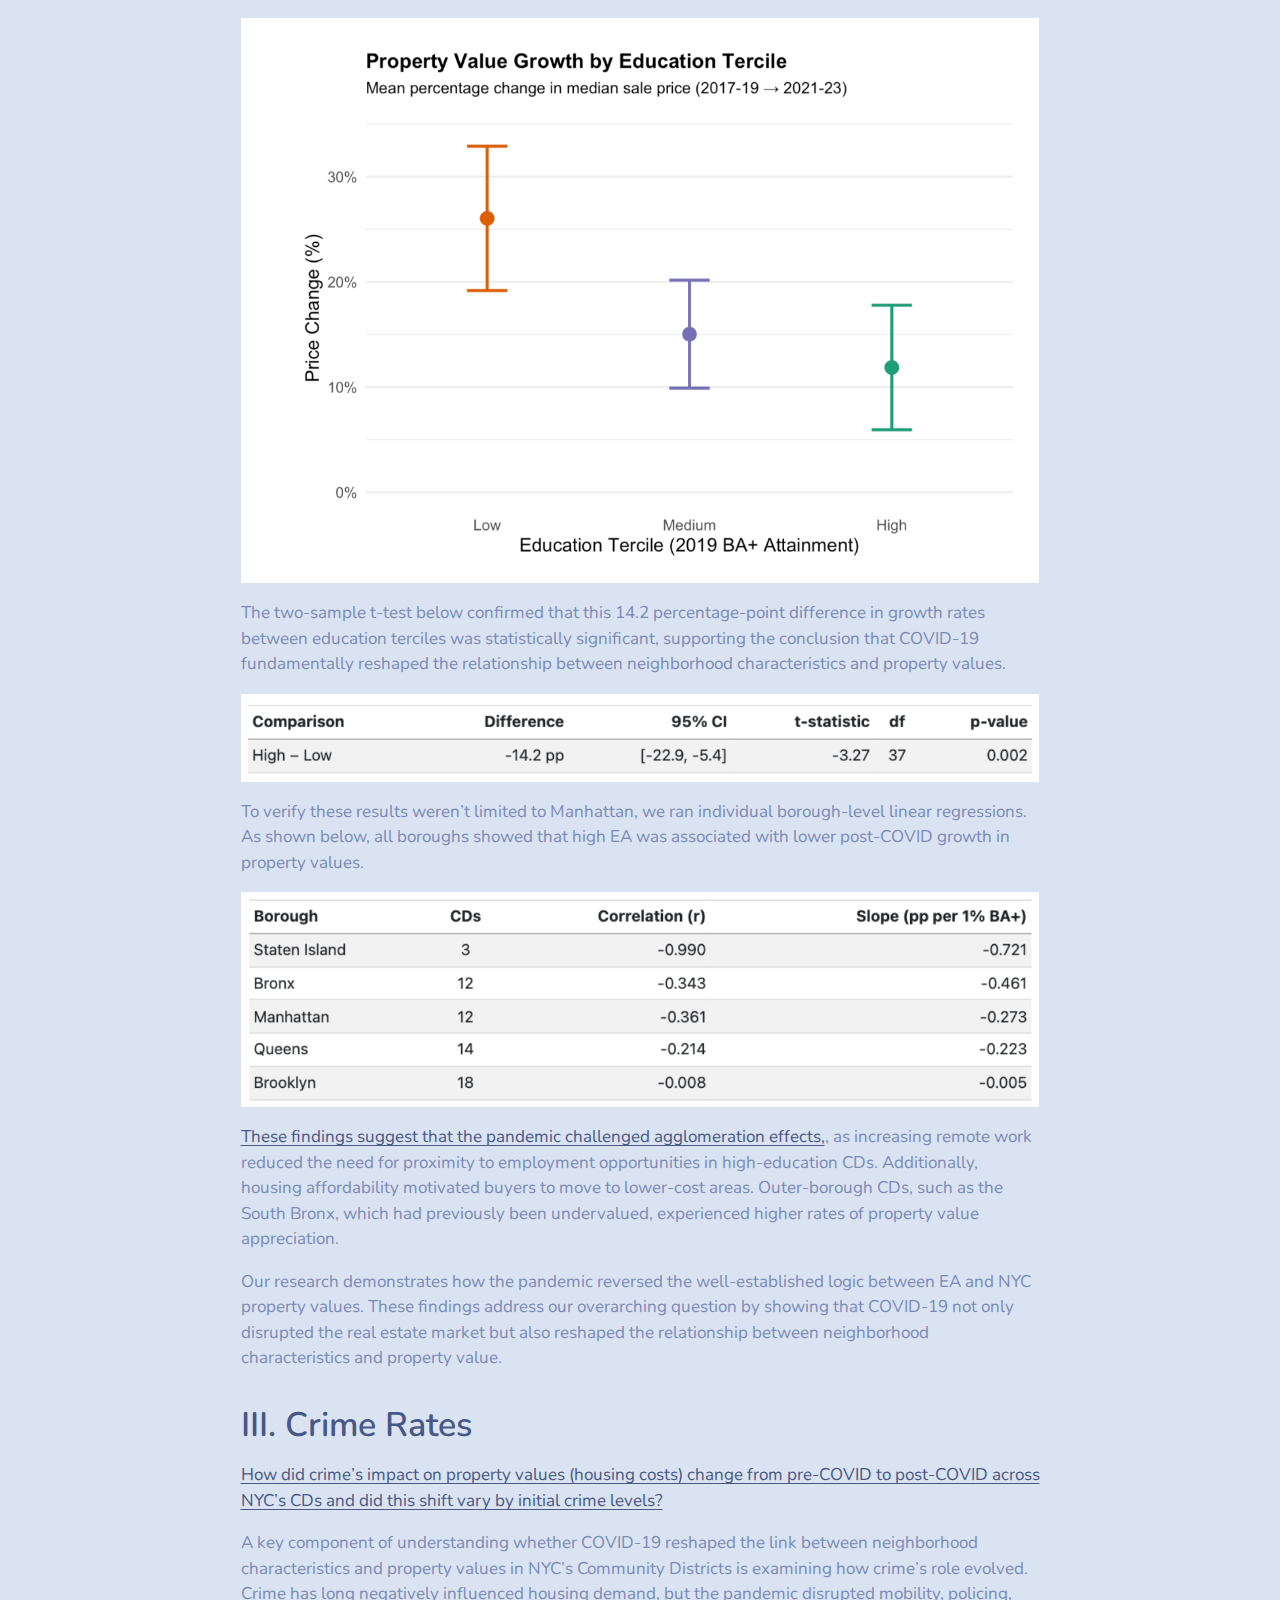
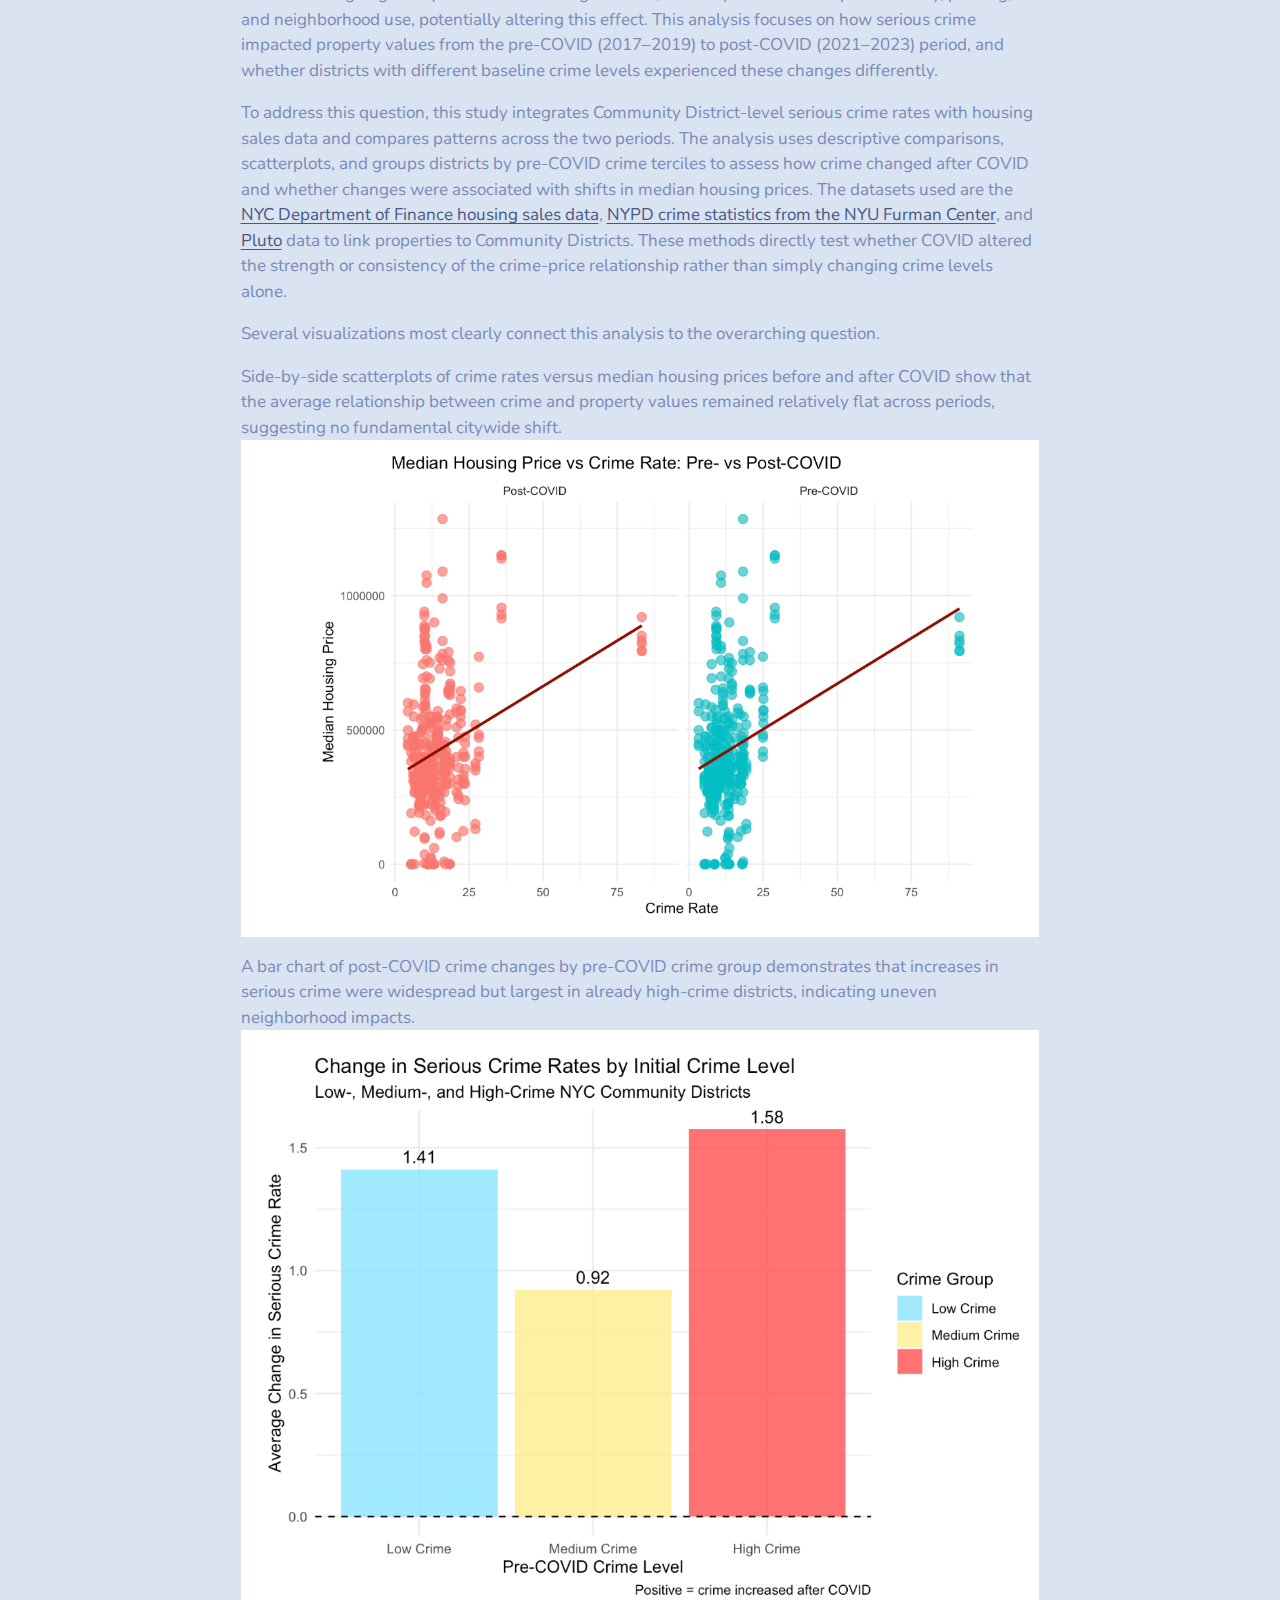
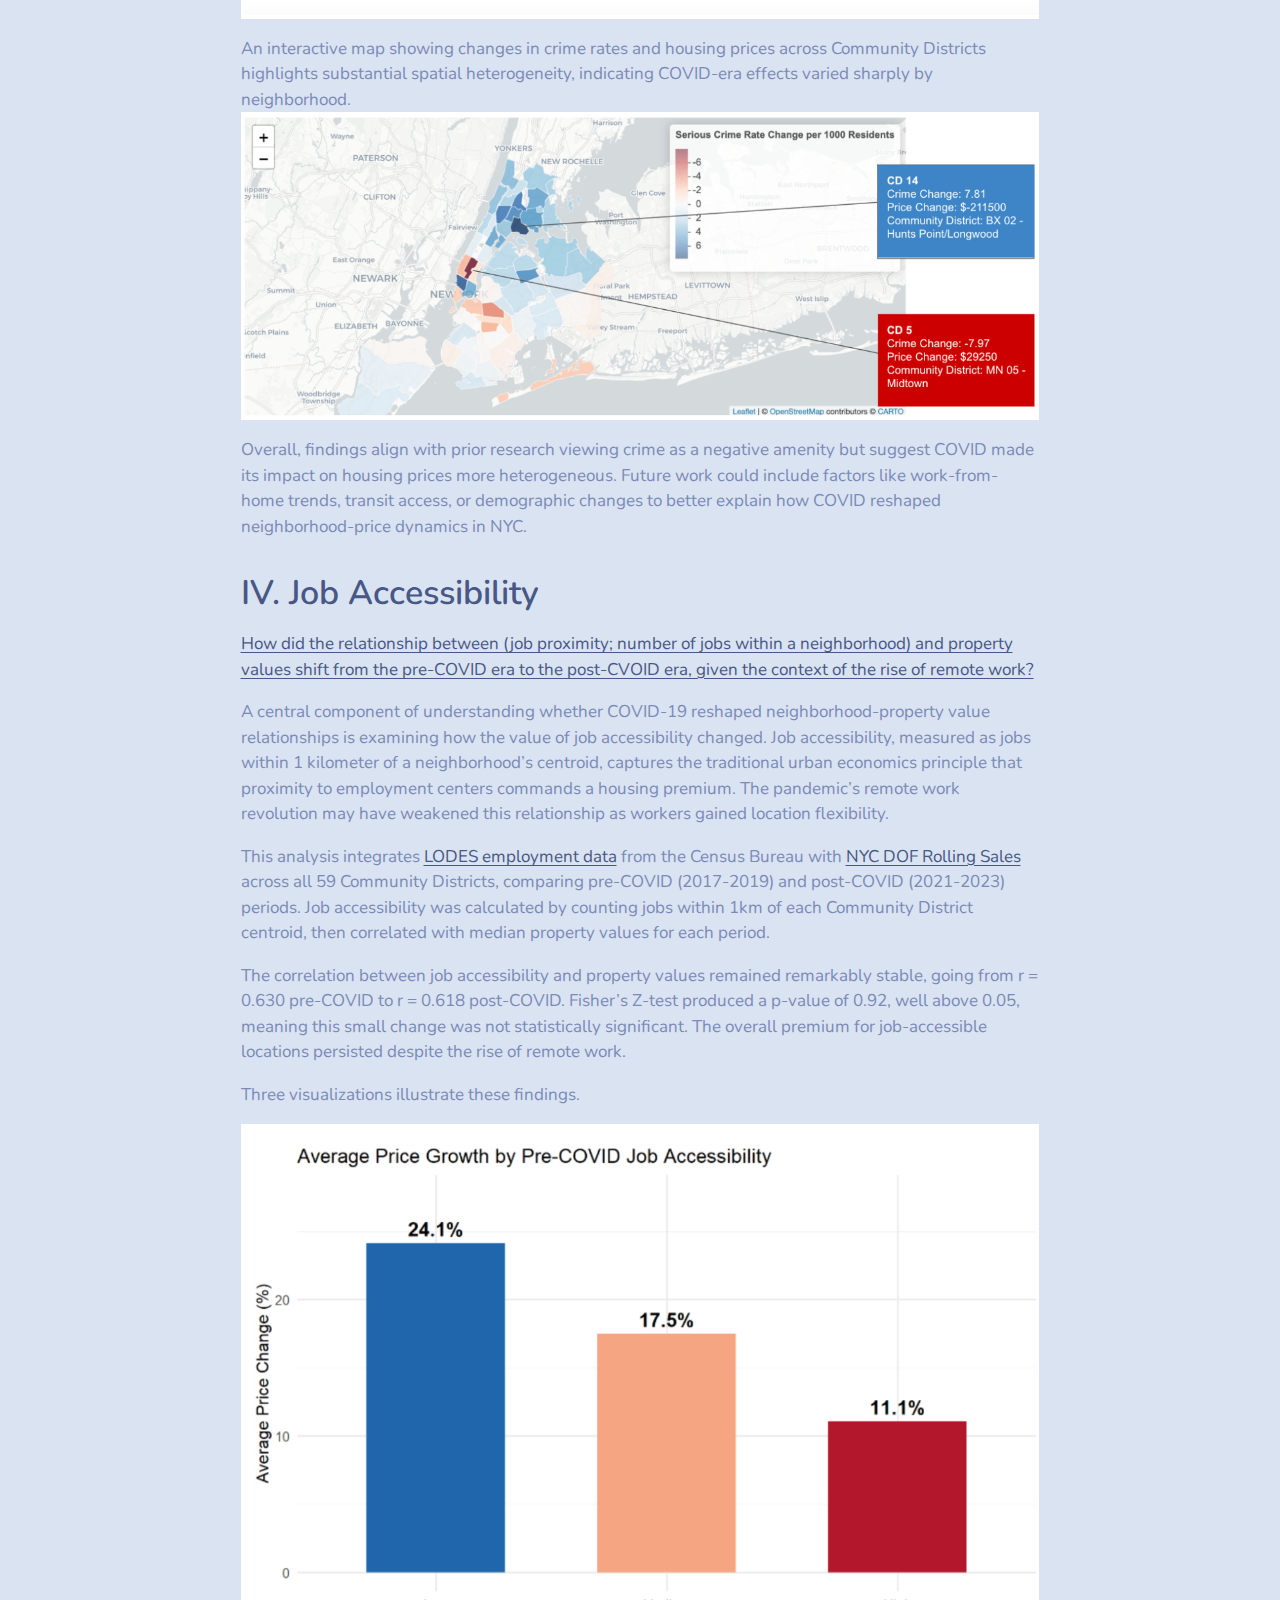
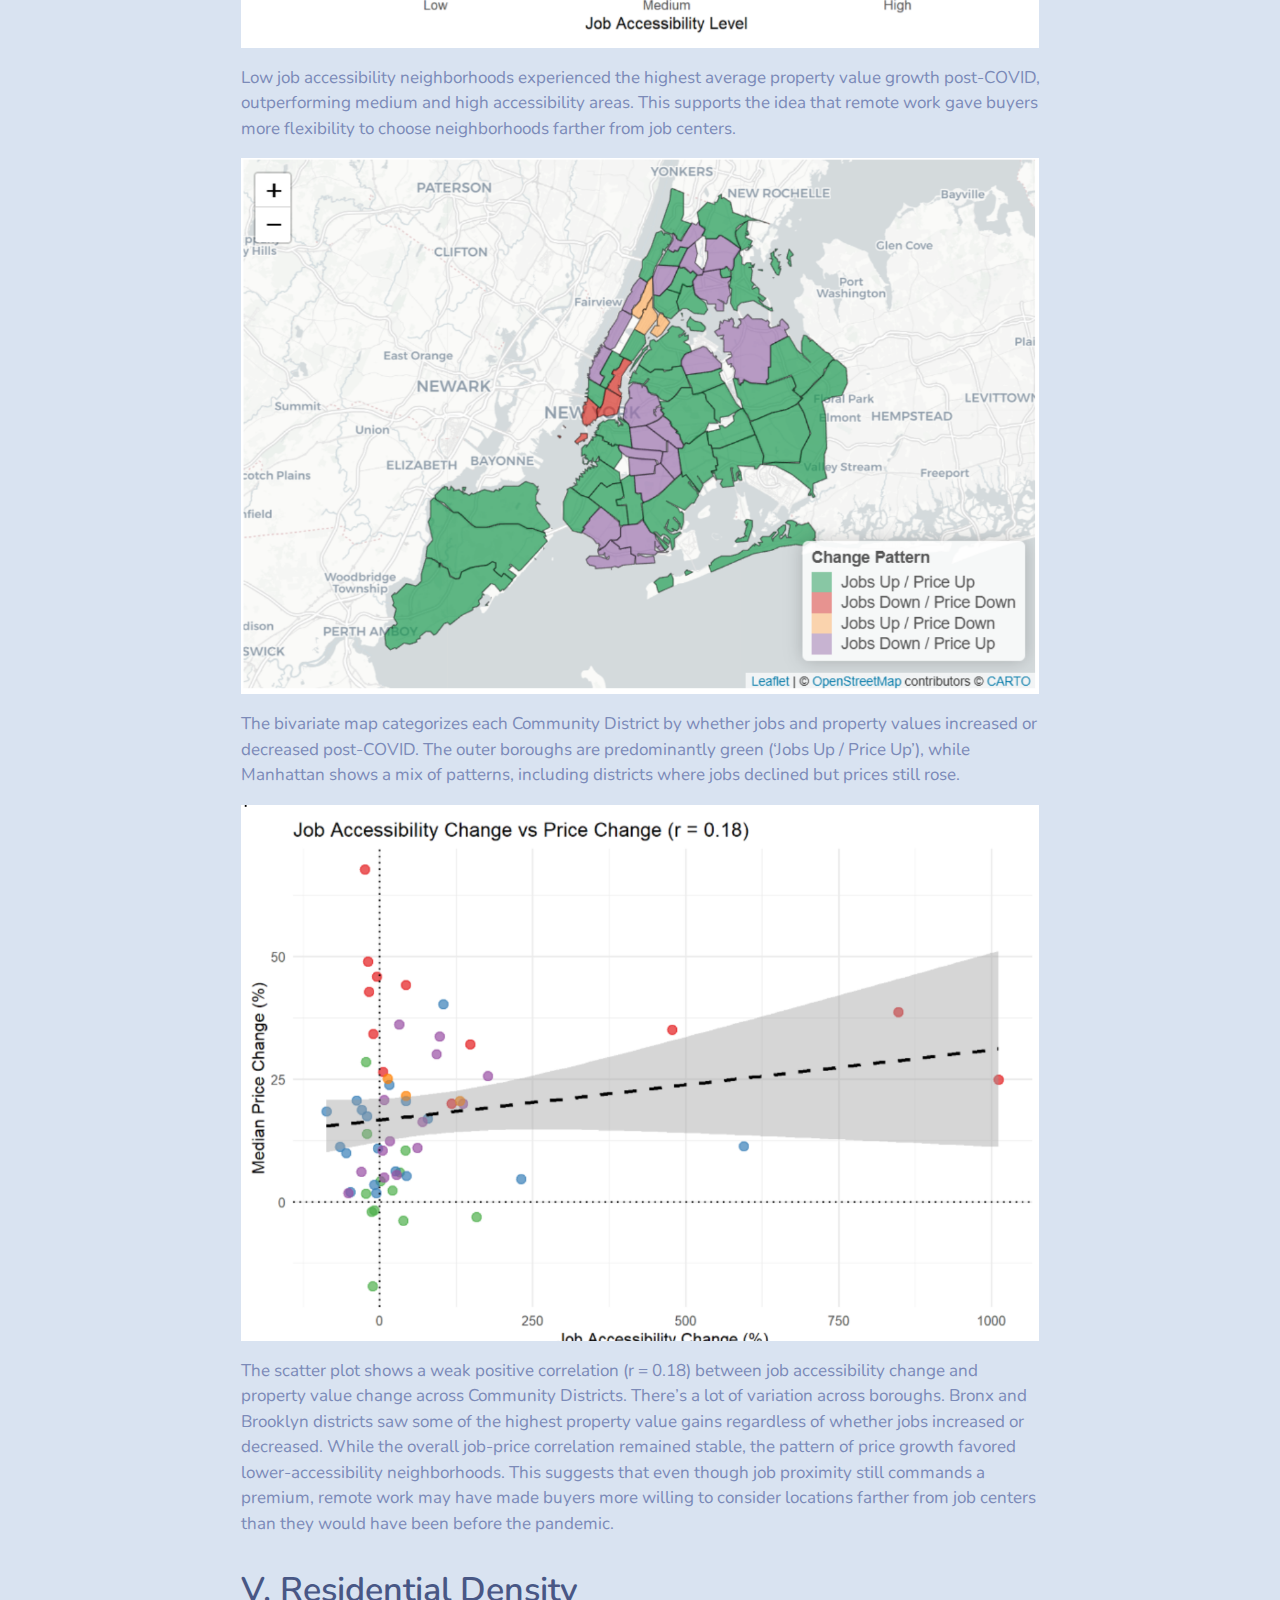
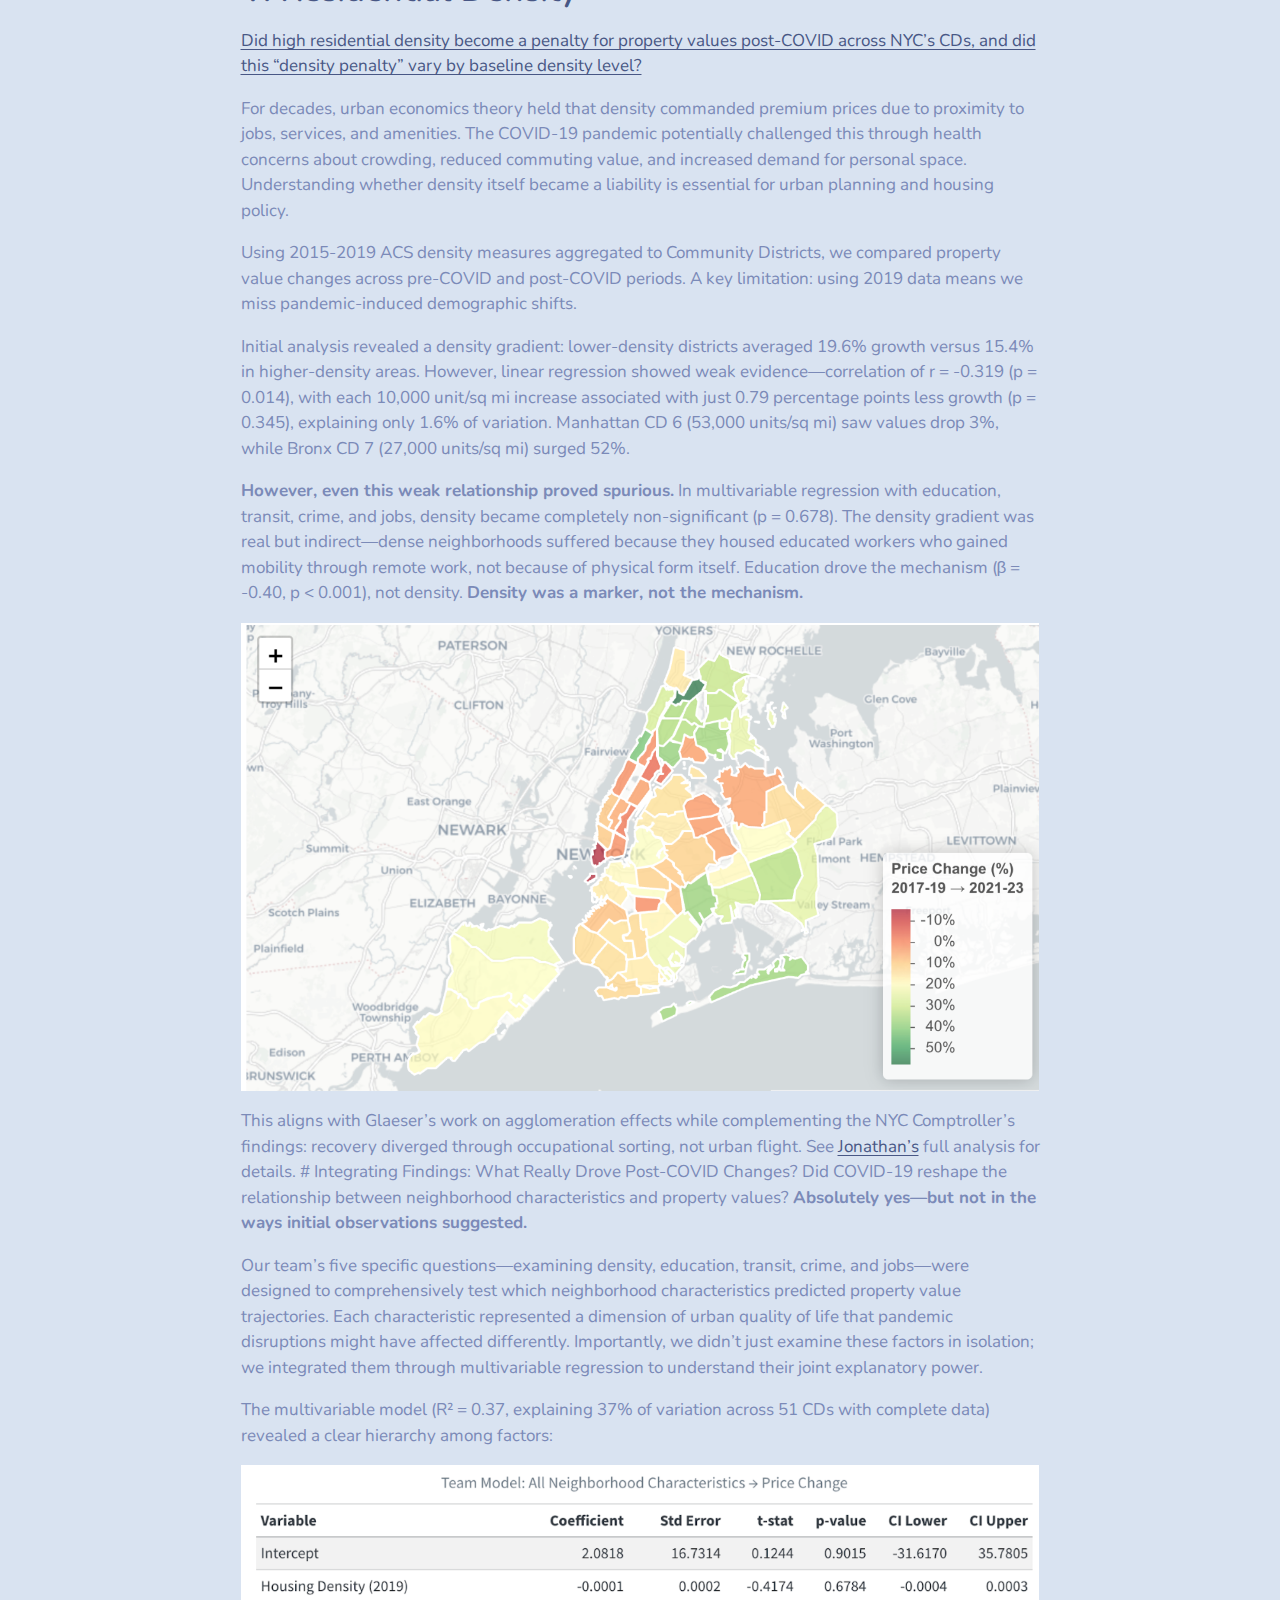
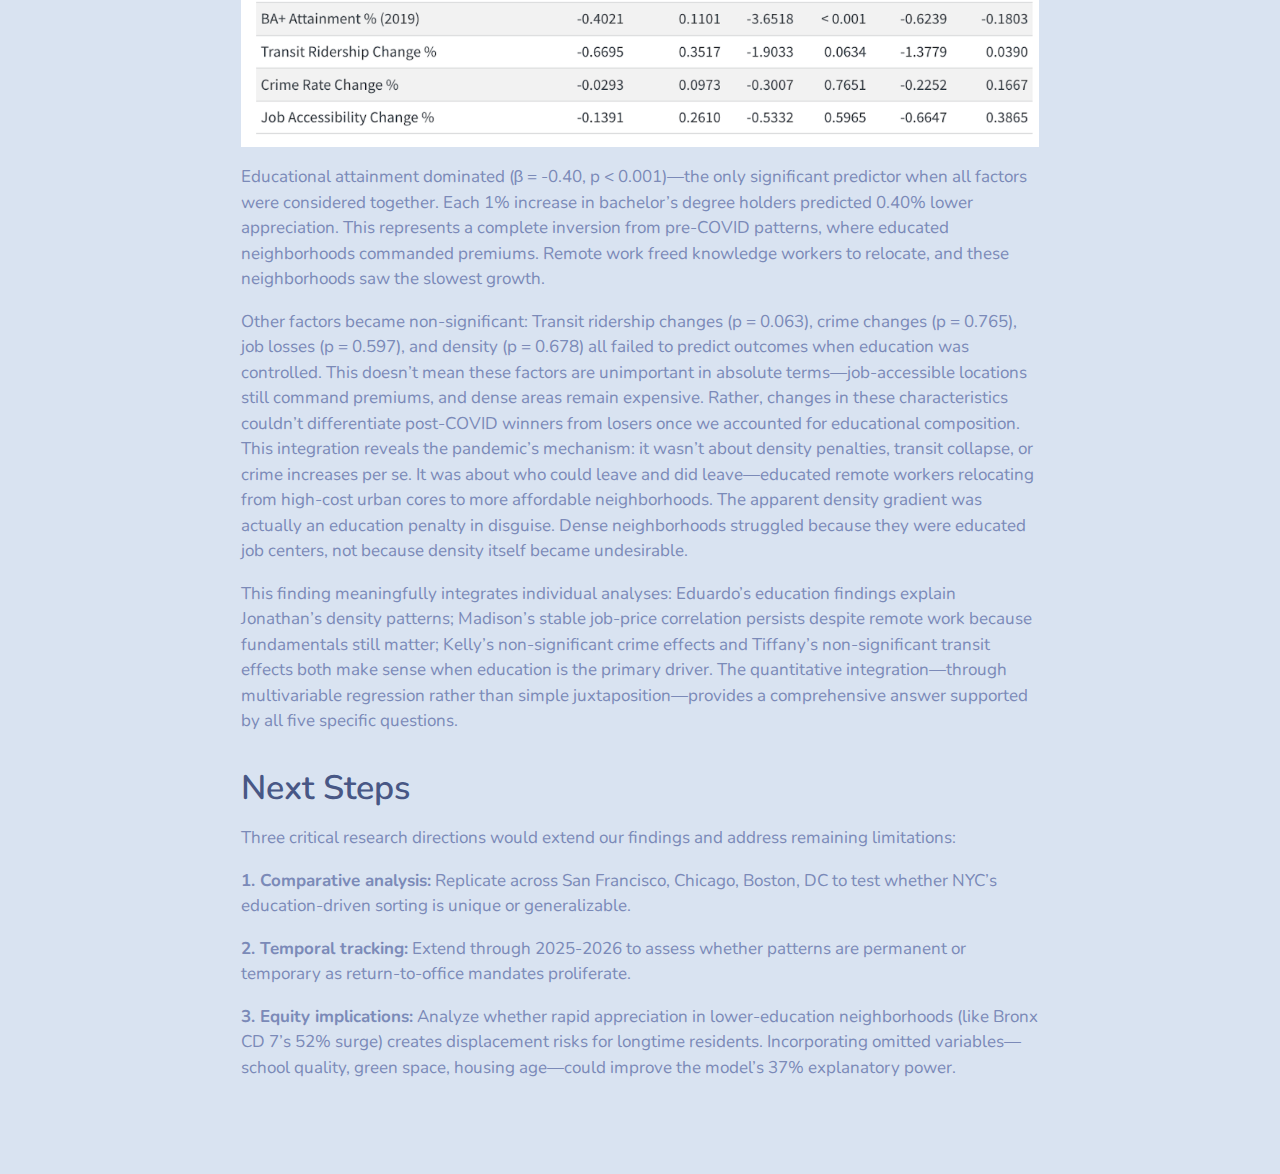
<file: docs/Summary Report.html>
<!DOCTYPE html>
<html xmlns="http://www.w3.org/1999/xhtml" lang="en" xml:lang="en"><head>

<meta charset="utf-8">
<meta name="generator" content="quarto-1.8.21">

<meta name="viewport" content="width=device-width, initial-scale=1.0, user-scalable=yes">

<meta name="author" content="Eduardo Alarcon, Madison Brinson, Kelly Li, Tiffany Ng, Jonathan Sucuc Socoy">

<title>Summary Report – STA 9750 Submission Material</title>
<style>
code{white-space: pre-wrap;}
span.smallcaps{font-variant: small-caps;}
div.columns{display: flex; gap: min(4vw, 1.5em);}
div.column{flex: auto; overflow-x: auto;}
div.hanging-indent{margin-left: 1.5em; text-indent: -1.5em;}
ul.task-list{list-style: none;}
ul.task-list li input[type="checkbox"] {
  width: 0.8em;
  margin: 0 0.8em 0.2em -1em; /* quarto-specific, see https://github.com/quarto-dev/quarto-cli/issues/4556 */ 
  vertical-align: middle;
}
</style>


<script src="site_libs/quarto-nav/quarto-nav.js"></script>
<script src="site_libs/quarto-nav/headroom.min.js"></script>
<script src="site_libs/clipboard/clipboard.min.js"></script>
<script src="site_libs/quarto-search/autocomplete.umd.js"></script>
<script src="site_libs/quarto-search/fuse.min.js"></script>
<script src="site_libs/quarto-search/quarto-search.js"></script>
<meta name="quarto:offset" content="./">
<script src="site_libs/quarto-html/quarto.js" type="module"></script>
<script src="site_libs/quarto-html/tabsets/tabsets.js" type="module"></script>
<script src="site_libs/quarto-html/axe/axe-check.js" type="module"></script>
<script src="site_libs/quarto-html/popper.min.js"></script>
<script src="site_libs/quarto-html/tippy.umd.min.js"></script>
<script src="site_libs/quarto-html/anchor.min.js"></script>
<link href="site_libs/quarto-html/tippy.css" rel="stylesheet">
<link href="site_libs/quarto-html/quarto-syntax-highlighting-ea1d7ac60288e0f1efdbc993fd8432ae.css" rel="stylesheet" id="quarto-text-highlighting-styles">
<script src="site_libs/bootstrap/bootstrap.min.js"></script>
<link href="site_libs/bootstrap/bootstrap-icons.css" rel="stylesheet">
<link href="site_libs/bootstrap/bootstrap-76c7e95723c59cbc01dc74e89f55a0ab.min.css" rel="stylesheet" append-hash="true" id="quarto-bootstrap" data-mode="light">
<script id="quarto-search-options" type="application/json">{
  "location": "navbar",
  "copy-button": false,
  "collapse-after": 3,
  "panel-placement": "end",
  "type": "overlay",
  "limit": 50,
  "keyboard-shortcut": [
    "f",
    "/",
    "s"
  ],
  "show-item-context": false,
  "language": {
    "search-no-results-text": "No results",
    "search-matching-documents-text": "matching documents",
    "search-copy-link-title": "Copy link to search",
    "search-hide-matches-text": "Hide additional matches",
    "search-more-match-text": "more match in this document",
    "search-more-matches-text": "more matches in this document",
    "search-clear-button-title": "Clear",
    "search-text-placeholder": "",
    "search-detached-cancel-button-title": "Cancel",
    "search-submit-button-title": "Submit",
    "search-label": "Search"
  }
}</script>


</head>

<body class="nav-fixed fullcontent quarto-light">

<div id="quarto-search-results"></div>
  <header id="quarto-header" class="headroom fixed-top">
    <nav class="navbar navbar-expand-lg " data-bs-theme="dark">
      <div class="navbar-container container-fluid">
      <div class="navbar-brand-container mx-auto">
    <a href="./index.html" class="navbar-brand navbar-brand-logo">
    </a>
    <a class="navbar-brand" href="./index.html">
    <span class="navbar-title">STA 9750 Submission Material</span>
    </a>
  </div>
          <button class="navbar-toggler" type="button" data-bs-toggle="collapse" data-bs-target="#navbarCollapse" aria-controls="navbarCollapse" role="menu" aria-expanded="false" aria-label="Toggle navigation" onclick="if (window.quartoToggleHeadroom) { window.quartoToggleHeadroom(); }">
  <span class="navbar-toggler-icon"></span>
</button>
          <div class="collapse navbar-collapse" id="navbarCollapse">
            <ul class="navbar-nav navbar-nav-scroll ms-auto">
  <li class="nav-item">
    <a class="nav-link" href="././mp01.html"> 
<span class="menu-text">MP#01</span></a>
  </li>  
  <li class="nav-item">
    <a class="nav-link" href="././mp02.html"> 
<span class="menu-text">MP#02</span></a>
  </li>  
  <li class="nav-item">
    <a class="nav-link" href="././mp03.html"> 
<span class="menu-text">MP#03</span></a>
  </li>  
  <li class="nav-item">
    <a class="nav-link" href="././mp04.html"> 
<span class="menu-text">MP#04</span></a>
  </li>  
</ul>
          </div> <!-- /navcollapse -->
            <div class="quarto-navbar-tools">
</div>
      </div> <!-- /container-fluid -->
    </nav>
</header>
<!-- content -->
<div id="quarto-content" class="quarto-container page-columns page-rows-contents page-layout-article page-navbar">
<!-- sidebar -->
<!-- margin-sidebar -->
    
<!-- main -->
<main class="content" id="quarto-document-content">

<header id="title-block-header" class="quarto-title-block default">
<div class="quarto-title">
<h1 class="title">Summary Report</h1>
</div>



<div class="quarto-title-meta">

    <div>
    <div class="quarto-title-meta-heading">Author</div>
    <div class="quarto-title-meta-contents">
             <p>Eduardo Alarcon, Madison Brinson, Kelly Li, Tiffany Ng, Jonathan Sucuc Socoy </p>
          </div>
  </div>
    
  
    
  </div>
  


</header>


<section id="introduction" class="level1">
<h1>Introduction</h1>
<p>The COVID-19 pandemic was a global shock with lasting impacts that continue to persist in everyday life. Understanding these changes is essential to identifying where aid is needed the most. This research aims to examine whether <strong>COVID-19 reshaped the relationship between neighborhood characteristics and property values across NYC’s 59 Community Districts?</strong></p>
<p>The neighborhood characteristics chosen for analysis reflect aspects of residents’ quality of life. This includes public transportation accessibility, educational attainment, crime rates, job accessibility, and housing density. To examine these changes, the analysis compares pre-COVID (2017-2019) and post-COVID (2021-2023) patterns.</p>
<p><strong>Note</strong>: Individual reports can be accessed through the hyperlinked questions under each neighborhood characteristics section.</p>
</section>
<section id="relation-to-prior-work" class="level1">
<h1>Relation to Prior Work</h1>
<p>The <a href="https://comptroller.nyc.gov/reports/nycs-post-pandemic-rebound-resilience-meets-headwinds/">New York City Comptroller’s Office</a> emphasizes that post-COVID recovery has been uneven across neighborhoods. While the city has shown resilience, housing shortages and affordability remain major concerns that have been further challenged by the pandemic. The contribution of our research is how the specified neighborhood characteristics interact with one another and, collectively, how well they predict property values.</p>
</section>
<section id="i.-transportation-ridership-and-accessibility" class="level1">
<h1>I. Transportation Ridership and Accessibility</h1>
<p><a href="https://tiffany-ngli.github.io/STA9750-2025-FALL/Individual%20Report.html">Did the relationship between transit accessibility, ridership levels, and property values change from pre-COVID and post-COVID across NYC’s CDs?</a></p>
<p>NYC’s ridership was assessed through the services supported by the MTA, running subways, buses, and the Staten Island Railroad (SIR) across all 5 boroughs. To answer the specific question above, we observed changes in ridership level, calculated an accessibility score metric, and compared these results pre-COVID versus post-COVID. These findings build on top of the <a href="https://comptroller.nyc.gov/reports/nycs-post-pandemic-rebound-resilience-meets-headwinds/">New York City Comptroller’s Office’s</a> findings, which demonstrated a 20% decline between the initial pre-pandemic period (March 2019 through February 2020) and recent days (May 2024 through April 2025). Our percent changes between pre-COVID (2017-2019) and post-COVID (2021-2023) encompass a wider time span in ridership, depicting similar results, as it presents a moderate decline in ridership.</p>
<p><img src="Transit01.png" class="img-fluid"></p>
<p>Taking ridership into account in relation to property values, the positive slope in the linear regression model shows that CDs with higher total annual transit ridership tend to have higher property values. This trend remained persistent pre-COVID and post-COVID, although the strength weakened, reflected in the drop in R-square. However, the red shaded region in the graph shows high levels of variation, and a moderate R-squared value reflects uncertainty in the model, indicating that ridership alone is not a sufficient predictor for property value.</p>
<p><img src="Transit02.png" class="img-fluid"></p>
<p>Looking at the calculated accessibility score metric, CDs with higher scores tend to have higher property value, and this positive relationship remained from pre-COVID to post-COVID, once again observing a slight drop in strength through the R-squared value.</p>
<p><img src="Transit03.png" class="img-fluid"></p>
<p>To conclude, there were significant declines in ridership levels over the years that also affected accessibility scores. Relating this to the specific question, the relationship between ridership and accessibility towards property value did not change, as it retained its positive correlation; however, it did weaken post-COVID.</p>
</section>
<section id="ii.-educational-attainment" class="level1">
<h1>II. Educational Attainment</h1>
<p><a href="https://eduardonyc.github.io/STA9750-2025-FALL/finalproject.html">Did the strength of the relationship between neighborhood education attainment and property values change post-COVID, and did this change differ across NYC’s CDs?</a></p>
<p>Our analysis examined Educational Attainment (EA) as an essential neighborhood characteristic affecting property values, addressing this research question:</p>
<p><em>Did the strength of the relationship between neighborhood educational attainment (EA) and property values change post-COVID, and did this change differ across NYC’s CDs?</em></p>
<p><a href="https://howhousingmatters.org/research-summary/impact-communities-new-geography-jobs">Historically, neighborhood EA has reliably predicted property values, with highly educated workers driving economic demand and raising real estate prices.</a> We expected high-education CDs to surge during the pandemic recovery (2021-2023). Instead, findings reveal a dramatic and statistically significant reversal of this trend.</p>
<p>To isolate the pandemic’s impact on market demand from demographic shifts, we measured each CD’s EA once using 2019 American Community Survey (ACS) data. We held it constant across both periods (pre-COVID: 2017-2019; post-COVID: 2021-2023). As shown in the choropleth map below, EA levels vary drastically across the city’s 59 CDs, ranging from a low of 11.8% “BA+ Attainment” (bachelor’s degree or higher) in the South Bronx (BX01) to 82.7% in Manhattan’s Midtown area (MN05).</p>
<p><img src="Education01.png" class="img-fluid"></p>
<p>Initial research showed a correlation between EA and property values in pre- and post-era settings. The overall correlation between these variables declined modestly, from r = 0.77 to r = 0.74. However, this modest 0.03 decline in correlation concealed a profound shift in growth dynamics. When dividing NYC’s 59 CDs into three equal groups by education level (Low, Medium, High terciles), a complete reversal of the traditional “education premium” emerged. Low-education neighborhoods, with a median BA+ EA of 19.2%, saw a 26% increase in median property value. Conversely, high-education neighborhoods, with a median EA of 53.0% BA+, grew by only 11.9%, less than half the rate of their lower-attainment counterparts, as shown below.</p>
<p><img src="Education02.png" class="img-fluid"></p>
<p>The two-sample t-test below confirmed that this 14.2 percentage-point difference in growth rates between education terciles was statistically significant, supporting the conclusion that COVID-19 fundamentally reshaped the relationship between neighborhood characteristics and property values.</p>
<p><img src="Education03.png" class="img-fluid"></p>
<p>To verify these results weren’t limited to Manhattan, we ran individual borough-level linear regressions. As shown below, all boroughs showed that high EA was associated with lower post-COVID growth in property values.</p>
<p><img src="Education04.png" class="img-fluid"></p>
<p><a href="https://www.annualreviews.org/deliver/fulltext/resource/11/1/annurev-resource-100518-094151.pdf?itemId=/content/journals/10.1146/annurev-resource-100518-094151&amp;mimeType=application/pdf">These findings suggest that the pandemic challenged agglomeration effects,</a>, as increasing remote work reduced the need for proximity to employment opportunities in high-education CDs. Additionally, housing affordability motivated buyers to move to lower-cost areas. Outer-borough CDs, such as the South Bronx, which had previously been undervalued, experienced higher rates of property value appreciation.</p>
<p>Our research demonstrates how the pandemic reversed the well-established logic between EA and NYC property values. These findings address our overarching question by showing that COVID-19 not only disrupted the real estate market but also reshaped the relationship between neighborhood characteristics and property value.</p>
</section>
<section id="iii.-crime-rates" class="level1">
<h1>III. Crime Rates</h1>
<p><a href="https://kelmli.github.io/STA9750-2025-FALL/final_proj.html">How did crime’s impact on property values (housing costs) change from pre-COVID to post-COVID across NYC’s CDs and did this shift vary by initial crime levels?</a></p>
<p>A key component of understanding whether COVID-19 reshaped the link between neighborhood characteristics and property values in NYC’s Community Districts is examining how crime’s role evolved. Crime has long negatively influenced housing demand, but the pandemic disrupted mobility, policing, and neighborhood use, potentially altering this effect. This analysis focuses on how serious crime impacted property values from the pre-COVID (2017–2019) to post-COVID (2021–2023) period, and whether districts with different baseline crime levels experienced these changes differently.</p>
<p>To address this question, this study integrates Community District-level serious crime rates with housing sales data and compares patterns across the two periods. The analysis uses descriptive comparisons, scatterplots, and groups districts by pre-COVID crime terciles to assess how crime changed after COVID and whether changes were associated with shifts in median housing prices. The datasets used are the <a href="https://www.nyc.gov/site/finance/about/open-portal.page">NYC Department of Finance housing sales data</a>, <a href="https://app.coredata.nyc/?mlb=false&amp;mlf=false&amp;ntr=&amp;mz=14&amp;vtl=https%3A%2F%2Fthefurmancenter.carto.com%2Fu%2Fnyufc%2Fapi%2Fv2%2Fviz%2F98d1f16e-95fd-4e52-a2b1-b7abaf634828%2Fviz.json&amp;mln=false&amp;mlp=true&amp;mlat=40.718&amp;nty=&amp;mb=roadmap&amp;pf=%7B%22subsidies%22%3Atrue%7D&amp;md=map&amp;mlng=-73.996&amp;btl=Borough&amp;atp=properties">NYPD crime statistics from the NYU Furman Center</a>, and <a href="https://www.nyc.gov/content/planning/pages/resources/datasets/mappluto-pluto-change">Pluto</a> data to link properties to Community Districts. These methods directly test whether COVID altered the strength or consistency of the crime-price relationship rather than simply changing crime levels alone.</p>
<p>Several visualizations most clearly connect this analysis to the overarching question.</p>
<p>Side-by-side scatterplots of crime rates versus median housing prices before and after COVID show that the average relationship between crime and property values remained relatively flat across periods, suggesting no fundamental citywide shift. <img src="Crime01.png" class="img-fluid"></p>
<p>A bar chart of post-COVID crime changes by pre-COVID crime group demonstrates that increases in serious crime were widespread but largest in already high-crime districts, indicating uneven neighborhood impacts. <img src="Crime02.png" class="img-fluid"></p>
<p>An interactive map showing changes in crime rates and housing prices across Community Districts highlights substantial spatial heterogeneity, indicating COVID-era effects varied sharply by neighborhood. <img src="Crime03.png" class="img-fluid"></p>
<p>Overall, findings align with prior research viewing crime as a negative amenity but suggest COVID made its impact on housing prices more heterogeneous. Future work could include factors like work-from-home trends, transit access, or demographic changes to better explain how COVID reshaped neighborhood-price dynamics in NYC.</p>
</section>
<section id="iv.-job-accessibility" class="level1">
<h1>IV. Job Accessibility</h1>
<p><a href="https://madisonbrinson.github.io/STA9750-2025-FALL/individual_report_final.html">How did the relationship between (job proximity; number of jobs within a neighborhood) and property values shift from the pre-COVID era to the post-CVOID era, given the context of the rise of remote work?</a></p>
<p>A central component of understanding whether COVID-19 reshaped neighborhood-property value relationships is examining how the value of job accessibility changed. Job accessibility, measured as jobs within 1 kilometer of a neighborhood’s centroid, captures the traditional urban economics principle that proximity to employment centers commands a housing premium. The pandemic’s remote work revolution may have weakened this relationship as workers gained location flexibility.</p>
<p>This analysis integrates <a href="https://lehd.ces.census.gov/data/">LODES employment data</a> from the Census Bureau with <a href="https://www.nyc.gov/site/finance/property/property-rolling-sales-data.page">NYC DOF Rolling Sales</a> across all 59 Community Districts, comparing pre-COVID (2017-2019) and post-COVID (2021-2023) periods. Job accessibility was calculated by counting jobs within 1km of each Community District centroid, then correlated with median property values for each period.</p>
<p>The correlation between job accessibility and property values remained remarkably stable, going from r = 0.630 pre-COVID to r = 0.618 post-COVID. Fisher’s Z-test produced a p-value of 0.92, well above 0.05, meaning this small change was not statistically significant. The overall premium for job-accessible locations persisted despite the rise of remote work.</p>
<p>Three visualizations illustrate these findings.</p>
<p><img src="Job01.png" class="img-fluid"></p>
<p>Low job accessibility neighborhoods experienced the highest average property value growth post-COVID, outperforming medium and high accessibility areas. This supports the idea that remote work gave buyers more flexibility to choose neighborhoods farther from job centers.</p>
<p><img src="Job02.png" class="img-fluid"></p>
<p>The bivariate map categorizes each Community District by whether jobs and property values increased or decreased post-COVID. The outer boroughs are predominantly green (‘Jobs Up / Price Up’), while Manhattan shows a mix of patterns, including districts where jobs declined but prices still rose.</p>
<p><img src="Job03.png" class="img-fluid"></p>
<p>The scatter plot shows a weak positive correlation (r = 0.18) between job accessibility change and property value change across Community Districts. There’s a lot of variation across boroughs. Bronx and Brooklyn districts saw some of the highest property value gains regardless of whether jobs increased or decreased. While the overall job-price correlation remained stable, the pattern of price growth favored lower-accessibility neighborhoods. This suggests that even though job proximity still commands a premium, remote work may have made buyers more willing to consider locations farther from job centers than they would have been before the pandemic.</p>
</section>
<section id="v.-residential-density" class="level1">
<h1>V. Residential Density</h1>
<p><a href="https://socoyjonathan.github.io/STA9750-2025-FALL/final_project.html">Did high residential density become a penalty for property values post-COVID across NYC’s CDs, and did this “density penalty” vary by baseline density level?</a></p>
<p>For decades, urban economics theory held that density commanded premium prices due to proximity to jobs, services, and amenities. The COVID-19 pandemic potentially challenged this through health concerns about crowding, reduced commuting value, and increased demand for personal space. Understanding whether density itself became a liability is essential for urban planning and housing policy.</p>
<p>Using 2015-2019 ACS density measures aggregated to Community Districts, we compared property value changes across pre-COVID and post-COVID periods. A key limitation: using 2019 data means we miss pandemic-induced demographic shifts.</p>
<p>Initial analysis revealed a density gradient: lower-density districts averaged 19.6% growth versus 15.4% in higher-density areas. However, linear regression showed weak evidence—correlation of r = -0.319 (p = 0.014), with each 10,000 unit/sq mi increase associated with just 0.79 percentage points less growth (p = 0.345), explaining only 1.6% of variation. Manhattan CD 6 (53,000 units/sq mi) saw values drop 3%, while Bronx CD 7 (27,000 units/sq mi) surged 52%.</p>
<p><strong>However, even this weak relationship proved spurious.</strong> In multivariable regression with education, transit, crime, and jobs, density became completely non-significant (p = 0.678). The density gradient was real but indirect—dense neighborhoods suffered because they housed educated workers who gained mobility through remote work, not because of physical form itself. Education drove the mechanism (β = -0.40, p &lt; 0.001), not density. <strong>Density was a marker, not the mechanism.</strong></p>
<p><img src="Resident01.png" class="img-fluid"></p>
<p>This aligns with Glaeser’s work on agglomeration effects while complementing the NYC Comptroller’s findings: recovery diverged through occupational sorting, not urban flight. See <a href="https://socoyjonathan.github.io/STA9750-2025-FALL/final_project.html">Jonathan’s</a> full analysis for details. # Integrating Findings: What Really Drove Post-COVID Changes? Did COVID-19 reshape the relationship between neighborhood characteristics and property values? <strong>Absolutely yes—but not in the ways initial observations suggested.</strong></p>
<p>Our team’s five specific questions—examining density, education, transit, crime, and jobs—were designed to comprehensively test which neighborhood characteristics predicted property value trajectories. Each characteristic represented a dimension of urban quality of life that pandemic disruptions might have affected differently. Importantly, we didn’t just examine these factors in isolation; we integrated them through multivariable regression to understand their joint explanatory power.</p>
<p>The multivariable model (R² = 0.37, explaining 37% of variation across 51 CDs with complete data) revealed a clear hierarchy among factors:</p>
<p><img src="Findings01.png" class="img-fluid"></p>
<p>Educational attainment dominated (β = -0.40, p &lt; 0.001)—the only significant predictor when all factors were considered together. Each 1% increase in bachelor’s degree holders predicted 0.40% lower appreciation. This represents a complete inversion from pre-COVID patterns, where educated neighborhoods commanded premiums. Remote work freed knowledge workers to relocate, and these neighborhoods saw the slowest growth.</p>
<p>Other factors became non-significant: Transit ridership changes (p = 0.063), crime changes (p = 0.765), job losses (p = 0.597), and density (p = 0.678) all failed to predict outcomes when education was controlled. This doesn’t mean these factors are unimportant in absolute terms—job-accessible locations still command premiums, and dense areas remain expensive. Rather, changes in these characteristics couldn’t differentiate post-COVID winners from losers once we accounted for educational composition. This integration reveals the pandemic’s mechanism: it wasn’t about density penalties, transit collapse, or crime increases per se. It was about who could leave and did leave—educated remote workers relocating from high-cost urban cores to more affordable neighborhoods. The apparent density gradient was actually an education penalty in disguise. Dense neighborhoods struggled because they were educated job centers, not because density itself became undesirable.</p>
<p>This finding meaningfully integrates individual analyses: Eduardo’s education findings explain Jonathan’s density patterns; Madison’s stable job-price correlation persists despite remote work because fundamentals still matter; Kelly’s non-significant crime effects and Tiffany’s non-significant transit effects both make sense when education is the primary driver. The quantitative integration—through multivariable regression rather than simple juxtaposition—provides a comprehensive answer supported by all five specific questions.</p>
</section>
<section id="next-steps" class="level1">
<h1>Next Steps</h1>
<p>Three critical research directions would extend our findings and address remaining limitations:</p>
<p><strong>1. Comparative analysis:</strong> Replicate across San Francisco, Chicago, Boston, DC to test whether NYC’s education-driven sorting is unique or generalizable.</p>
<p><strong>2. Temporal tracking:</strong> Extend through 2025-2026 to assess whether patterns are permanent or temporary as return-to-office mandates proliferate.</p>
<p><strong>3. Equity implications:</strong> Analyze whether rapid appreciation in lower-education neighborhoods (like Bronx CD 7’s 52% surge) creates displacement risks for longtime residents. Incorporating omitted variables—school quality, green space, housing age—could improve the model’s 37% explanatory power.</p>


</section>

</main> <!-- /main -->
<script id="quarto-html-after-body" type="application/javascript">
  window.document.addEventListener("DOMContentLoaded", function (event) {
    const icon = "";
    const anchorJS = new window.AnchorJS();
    anchorJS.options = {
      placement: 'right',
      icon: icon
    };
    anchorJS.add('.anchored');
    const isCodeAnnotation = (el) => {
      for (const clz of el.classList) {
        if (clz.startsWith('code-annotation-')) {                     
          return true;
        }
      }
      return false;
    }
    const onCopySuccess = function(e) {
      // button target
      const button = e.trigger;
      // don't keep focus
      button.blur();
      // flash "checked"
      button.classList.add('code-copy-button-checked');
      var currentTitle = button.getAttribute("title");
      button.setAttribute("title", "Copied!");
      let tooltip;
      if (window.bootstrap) {
        button.setAttribute("data-bs-toggle", "tooltip");
        button.setAttribute("data-bs-placement", "left");
        button.setAttribute("data-bs-title", "Copied!");
        tooltip = new bootstrap.Tooltip(button, 
          { trigger: "manual", 
            customClass: "code-copy-button-tooltip",
            offset: [0, -8]});
        tooltip.show();    
      }
      setTimeout(function() {
        if (tooltip) {
          tooltip.hide();
          button.removeAttribute("data-bs-title");
          button.removeAttribute("data-bs-toggle");
          button.removeAttribute("data-bs-placement");
        }
        button.setAttribute("title", currentTitle);
        button.classList.remove('code-copy-button-checked');
      }, 1000);
      // clear code selection
      e.clearSelection();
    }
    const getTextToCopy = function(trigger) {
        const codeEl = trigger.previousElementSibling.cloneNode(true);
        for (const childEl of codeEl.children) {
          if (isCodeAnnotation(childEl)) {
            childEl.remove();
          }
        }
        return codeEl.innerText;
    }
    const clipboard = new window.ClipboardJS('.code-copy-button:not([data-in-quarto-modal])', {
      text: getTextToCopy
    });
    clipboard.on('success', onCopySuccess);
    if (window.document.getElementById('quarto-embedded-source-code-modal')) {
      const clipboardModal = new window.ClipboardJS('.code-copy-button[data-in-quarto-modal]', {
        text: getTextToCopy,
        container: window.document.getElementById('quarto-embedded-source-code-modal')
      });
      clipboardModal.on('success', onCopySuccess);
    }
      var localhostRegex = new RegExp(/^(?:http|https):\/\/localhost\:?[0-9]*\//);
      var mailtoRegex = new RegExp(/^mailto:/);
        var filterRegex = new RegExp("https:\/\/tiffany-ngli\.github\.io\/STA9750-2025-FALL\/");
      var isInternal = (href) => {
          return filterRegex.test(href) || localhostRegex.test(href) || mailtoRegex.test(href);
      }
      // Inspect non-navigation links and adorn them if external
     var links = window.document.querySelectorAll('a[href]:not(.nav-link):not(.navbar-brand):not(.toc-action):not(.sidebar-link):not(.sidebar-item-toggle):not(.pagination-link):not(.no-external):not([aria-hidden]):not(.dropdown-item):not(.quarto-navigation-tool):not(.about-link)');
      for (var i=0; i<links.length; i++) {
        const link = links[i];
        if (!isInternal(link.href)) {
          // undo the damage that might have been done by quarto-nav.js in the case of
          // links that we want to consider external
          if (link.dataset.originalHref !== undefined) {
            link.href = link.dataset.originalHref;
          }
        }
      }
    function tippyHover(el, contentFn, onTriggerFn, onUntriggerFn) {
      const config = {
        allowHTML: true,
        maxWidth: 500,
        delay: 100,
        arrow: false,
        appendTo: function(el) {
            return el.parentElement;
        },
        interactive: true,
        interactiveBorder: 10,
        theme: 'quarto',
        placement: 'bottom-start',
      };
      if (contentFn) {
        config.content = contentFn;
      }
      if (onTriggerFn) {
        config.onTrigger = onTriggerFn;
      }
      if (onUntriggerFn) {
        config.onUntrigger = onUntriggerFn;
      }
      window.tippy(el, config); 
    }
    const noterefs = window.document.querySelectorAll('a[role="doc-noteref"]');
    for (var i=0; i<noterefs.length; i++) {
      const ref = noterefs[i];
      tippyHover(ref, function() {
        // use id or data attribute instead here
        let href = ref.getAttribute('data-footnote-href') || ref.getAttribute('href');
        try { href = new URL(href).hash; } catch {}
        const id = href.replace(/^#\/?/, "");
        const note = window.document.getElementById(id);
        if (note) {
          return note.innerHTML;
        } else {
          return "";
        }
      });
    }
    const xrefs = window.document.querySelectorAll('a.quarto-xref');
    const processXRef = (id, note) => {
      // Strip column container classes
      const stripColumnClz = (el) => {
        el.classList.remove("page-full", "page-columns");
        if (el.children) {
          for (const child of el.children) {
            stripColumnClz(child);
          }
        }
      }
      stripColumnClz(note)
      if (id === null || id.startsWith('sec-')) {
        // Special case sections, only their first couple elements
        const container = document.createElement("div");
        if (note.children && note.children.length > 2) {
          container.appendChild(note.children[0].cloneNode(true));
          for (let i = 1; i < note.children.length; i++) {
            const child = note.children[i];
            if (child.tagName === "P" && child.innerText === "") {
              continue;
            } else {
              container.appendChild(child.cloneNode(true));
              break;
            }
          }
          if (window.Quarto?.typesetMath) {
            window.Quarto.typesetMath(container);
          }
          return container.innerHTML
        } else {
          if (window.Quarto?.typesetMath) {
            window.Quarto.typesetMath(note);
          }
          return note.innerHTML;
        }
      } else {
        // Remove any anchor links if they are present
        const anchorLink = note.querySelector('a.anchorjs-link');
        if (anchorLink) {
          anchorLink.remove();
        }
        if (window.Quarto?.typesetMath) {
          window.Quarto.typesetMath(note);
        }
        if (note.classList.contains("callout")) {
          return note.outerHTML;
        } else {
          return note.innerHTML;
        }
      }
    }
    for (var i=0; i<xrefs.length; i++) {
      const xref = xrefs[i];
      tippyHover(xref, undefined, function(instance) {
        instance.disable();
        let url = xref.getAttribute('href');
        let hash = undefined; 
        if (url.startsWith('#')) {
          hash = url;
        } else {
          try { hash = new URL(url).hash; } catch {}
        }
        if (hash) {
          const id = hash.replace(/^#\/?/, "");
          const note = window.document.getElementById(id);
          if (note !== null) {
            try {
              const html = processXRef(id, note.cloneNode(true));
              instance.setContent(html);
            } finally {
              instance.enable();
              instance.show();
            }
          } else {
            // See if we can fetch this
            fetch(url.split('#')[0])
            .then(res => res.text())
            .then(html => {
              const parser = new DOMParser();
              const htmlDoc = parser.parseFromString(html, "text/html");
              const note = htmlDoc.getElementById(id);
              if (note !== null) {
                const html = processXRef(id, note);
                instance.setContent(html);
              } 
            }).finally(() => {
              instance.enable();
              instance.show();
            });
          }
        } else {
          // See if we can fetch a full url (with no hash to target)
          // This is a special case and we should probably do some content thinning / targeting
          fetch(url)
          .then(res => res.text())
          .then(html => {
            const parser = new DOMParser();
            const htmlDoc = parser.parseFromString(html, "text/html");
            const note = htmlDoc.querySelector('main.content');
            if (note !== null) {
              // This should only happen for chapter cross references
              // (since there is no id in the URL)
              // remove the first header
              if (note.children.length > 0 && note.children[0].tagName === "HEADER") {
                note.children[0].remove();
              }
              const html = processXRef(null, note);
              instance.setContent(html);
            } 
          }).finally(() => {
            instance.enable();
            instance.show();
          });
        }
      }, function(instance) {
      });
    }
        let selectedAnnoteEl;
        const selectorForAnnotation = ( cell, annotation) => {
          let cellAttr = 'data-code-cell="' + cell + '"';
          let lineAttr = 'data-code-annotation="' +  annotation + '"';
          const selector = 'span[' + cellAttr + '][' + lineAttr + ']';
          return selector;
        }
        const selectCodeLines = (annoteEl) => {
          const doc = window.document;
          const targetCell = annoteEl.getAttribute("data-target-cell");
          const targetAnnotation = annoteEl.getAttribute("data-target-annotation");
          const annoteSpan = window.document.querySelector(selectorForAnnotation(targetCell, targetAnnotation));
          const lines = annoteSpan.getAttribute("data-code-lines").split(",");
          const lineIds = lines.map((line) => {
            return targetCell + "-" + line;
          })
          let top = null;
          let height = null;
          let parent = null;
          if (lineIds.length > 0) {
              //compute the position of the single el (top and bottom and make a div)
              const el = window.document.getElementById(lineIds[0]);
              top = el.offsetTop;
              height = el.offsetHeight;
              parent = el.parentElement.parentElement;
            if (lineIds.length > 1) {
              const lastEl = window.document.getElementById(lineIds[lineIds.length - 1]);
              const bottom = lastEl.offsetTop + lastEl.offsetHeight;
              height = bottom - top;
            }
            if (top !== null && height !== null && parent !== null) {
              // cook up a div (if necessary) and position it 
              let div = window.document.getElementById("code-annotation-line-highlight");
              if (div === null) {
                div = window.document.createElement("div");
                div.setAttribute("id", "code-annotation-line-highlight");
                div.style.position = 'absolute';
                parent.appendChild(div);
              }
              div.style.top = top - 2 + "px";
              div.style.height = height + 4 + "px";
              div.style.left = 0;
              let gutterDiv = window.document.getElementById("code-annotation-line-highlight-gutter");
              if (gutterDiv === null) {
                gutterDiv = window.document.createElement("div");
                gutterDiv.setAttribute("id", "code-annotation-line-highlight-gutter");
                gutterDiv.style.position = 'absolute';
                const codeCell = window.document.getElementById(targetCell);
                const gutter = codeCell.querySelector('.code-annotation-gutter');
                gutter.appendChild(gutterDiv);
              }
              gutterDiv.style.top = top - 2 + "px";
              gutterDiv.style.height = height + 4 + "px";
            }
            selectedAnnoteEl = annoteEl;
          }
        };
        const unselectCodeLines = () => {
          const elementsIds = ["code-annotation-line-highlight", "code-annotation-line-highlight-gutter"];
          elementsIds.forEach((elId) => {
            const div = window.document.getElementById(elId);
            if (div) {
              div.remove();
            }
          });
          selectedAnnoteEl = undefined;
        };
          // Handle positioning of the toggle
      window.addEventListener(
        "resize",
        throttle(() => {
          elRect = undefined;
          if (selectedAnnoteEl) {
            selectCodeLines(selectedAnnoteEl);
          }
        }, 10)
      );
      function throttle(fn, ms) {
      let throttle = false;
      let timer;
        return (...args) => {
          if(!throttle) { // first call gets through
              fn.apply(this, args);
              throttle = true;
          } else { // all the others get throttled
              if(timer) clearTimeout(timer); // cancel #2
              timer = setTimeout(() => {
                fn.apply(this, args);
                timer = throttle = false;
              }, ms);
          }
        };
      }
        // Attach click handler to the DT
        const annoteDls = window.document.querySelectorAll('dt[data-target-cell]');
        for (const annoteDlNode of annoteDls) {
          annoteDlNode.addEventListener('click', (event) => {
            const clickedEl = event.target;
            if (clickedEl !== selectedAnnoteEl) {
              unselectCodeLines();
              const activeEl = window.document.querySelector('dt[data-target-cell].code-annotation-active');
              if (activeEl) {
                activeEl.classList.remove('code-annotation-active');
              }
              selectCodeLines(clickedEl);
              clickedEl.classList.add('code-annotation-active');
            } else {
              // Unselect the line
              unselectCodeLines();
              clickedEl.classList.remove('code-annotation-active');
            }
          });
        }
    const findCites = (el) => {
      const parentEl = el.parentElement;
      if (parentEl) {
        const cites = parentEl.dataset.cites;
        if (cites) {
          return {
            el,
            cites: cites.split(' ')
          };
        } else {
          return findCites(el.parentElement)
        }
      } else {
        return undefined;
      }
    };
    var bibliorefs = window.document.querySelectorAll('a[role="doc-biblioref"]');
    for (var i=0; i<bibliorefs.length; i++) {
      const ref = bibliorefs[i];
      const citeInfo = findCites(ref);
      if (citeInfo) {
        tippyHover(citeInfo.el, function() {
          var popup = window.document.createElement('div');
          citeInfo.cites.forEach(function(cite) {
            var citeDiv = window.document.createElement('div');
            citeDiv.classList.add('hanging-indent');
            citeDiv.classList.add('csl-entry');
            var biblioDiv = window.document.getElementById('ref-' + cite);
            if (biblioDiv) {
              citeDiv.innerHTML = biblioDiv.innerHTML;
            }
            popup.appendChild(citeDiv);
          });
          return popup.innerHTML;
        });
      }
    }
  });
  </script>
</div> <!-- /content -->




</body></html>
</file>
<file: docs/site_libs/quarto-html/tippy.css>
.tippy-box[data-animation=fade][data-state=hidden]{opacity:0}[data-tippy-root]{max-width:calc(100vw - 10px)}.tippy-box{position:relative;background-color:#333;color:#fff;border-radius:4px;font-size:14px;line-height:1.4;white-space:normal;outline:0;transition-property:transform,visibility,opacity}.tippy-box[data-placement^=top]>.tippy-arrow{bottom:0}.tippy-box[data-placement^=top]>.tippy-arrow:before{bottom:-7px;left:0;border-width:8px 8px 0;border-top-color:initial;transform-origin:center top}.tippy-box[data-placement^=bottom]>.tippy-arrow{top:0}.tippy-box[data-placement^=bottom]>.tippy-arrow:before{top:-7px;left:0;border-width:0 8px 8px;border-bottom-color:initial;transform-origin:center bottom}.tippy-box[data-placement^=left]>.tippy-arrow{right:0}.tippy-box[data-placement^=left]>.tippy-arrow:before{border-width:8px 0 8px 8px;border-left-color:initial;right:-7px;transform-origin:center left}.tippy-box[data-placement^=right]>.tippy-arrow{left:0}.tippy-box[data-placement^=right]>.tippy-arrow:before{left:-7px;border-width:8px 8px 8px 0;border-right-color:initial;transform-origin:center right}.tippy-box[data-inertia][data-state=visible]{transition-timing-function:cubic-bezier(.54,1.5,.38,1.11)}.tippy-arrow{width:16px;height:16px;color:#333}.tippy-arrow:before{content:"";position:absolute;border-color:transparent;border-style:solid}.tippy-content{position:relative;padding:5px 9px;z-index:1}
</file>
<file: docs/site_libs/quarto-html/quarto-syntax-highlighting-ea1d7ac60288e0f1efdbc993fd8432ae.css>
/* quarto syntax highlight colors */
:root {
  --quarto-hl-ot-color: #003B4F;
  --quarto-hl-at-color: #657422;
  --quarto-hl-ss-color: #20794D;
  --quarto-hl-an-color: #5E5E5E;
  --quarto-hl-fu-color: #4758AB;
  --quarto-hl-st-color: #20794D;
  --quarto-hl-cf-color: #003B4F;
  --quarto-hl-op-color: #5E5E5E;
  --quarto-hl-er-color: #AD0000;
  --quarto-hl-bn-color: #AD0000;
  --quarto-hl-al-color: #AD0000;
  --quarto-hl-va-color: #111111;
  --quarto-hl-bu-color: inherit;
  --quarto-hl-ex-color: inherit;
  --quarto-hl-pp-color: #AD0000;
  --quarto-hl-in-color: #5E5E5E;
  --quarto-hl-vs-color: #20794D;
  --quarto-hl-wa-color: #5E5E5E;
  --quarto-hl-do-color: #5E5E5E;
  --quarto-hl-im-color: #00769E;
  --quarto-hl-ch-color: #20794D;
  --quarto-hl-dt-color: #AD0000;
  --quarto-hl-fl-color: #AD0000;
  --quarto-hl-co-color: #5E5E5E;
  --quarto-hl-cv-color: #5E5E5E;
  --quarto-hl-cn-color: #8f5902;
  --quarto-hl-sc-color: #5E5E5E;
  --quarto-hl-dv-color: #AD0000;
  --quarto-hl-kw-color: #003B4F;
}

/* other quarto variables */
:root {
  --quarto-font-monospace: SFMono-Regular, Menlo, Monaco, Consolas, "Liberation Mono", "Courier New", monospace;
}

/* syntax highlight based on Pandoc's rules */
pre > code.sourceCode > span {
  color: #003B4F;
}

code.sourceCode > span {
  color: #003B4F;
}

div.sourceCode,
div.sourceCode pre.sourceCode {
  color: #003B4F;
}

/* Normal */
code span {
  color: #003B4F;
}

/* Alert */
code span.al {
  color: #AD0000;
  font-style: inherit;
}

/* Annotation */
code span.an {
  color: #5E5E5E;
  font-style: inherit;
}

/* Attribute */
code span.at {
  color: #657422;
  font-style: inherit;
}

/* BaseN */
code span.bn {
  color: #AD0000;
  font-style: inherit;
}

/* BuiltIn */
code span.bu {
  font-style: inherit;
}

/* ControlFlow */
code span.cf {
  color: #003B4F;
  font-weight: bold;
  font-style: inherit;
}

/* Char */
code span.ch {
  color: #20794D;
  font-style: inherit;
}

/* Constant */
code span.cn {
  color: #8f5902;
  font-style: inherit;
}

/* Comment */
code span.co {
  color: #5E5E5E;
  font-style: inherit;
}

/* CommentVar */
code span.cv {
  color: #5E5E5E;
  font-style: italic;
}

/* Documentation */
code span.do {
  color: #5E5E5E;
  font-style: italic;
}

/* DataType */
code span.dt {
  color: #AD0000;
  font-style: inherit;
}

/* DecVal */
code span.dv {
  color: #AD0000;
  font-style: inherit;
}

/* Error */
code span.er {
  color: #AD0000;
  font-style: inherit;
}

/* Extension */
code span.ex {
  font-style: inherit;
}

/* Float */
code span.fl {
  color: #AD0000;
  font-style: inherit;
}

/* Function */
code span.fu {
  color: #4758AB;
  font-style: inherit;
}

/* Import */
code span.im {
  color: #00769E;
  font-style: inherit;
}

/* Information */
code span.in {
  color: #5E5E5E;
  font-style: inherit;
}

/* Keyword */
code span.kw {
  color: #003B4F;
  font-weight: bold;
  font-style: inherit;
}

/* Operator */
code span.op {
  color: #5E5E5E;
  font-style: inherit;
}

/* Other */
code span.ot {
  color: #003B4F;
  font-style: inherit;
}

/* Preprocessor */
code span.pp {
  color: #AD0000;
  font-style: inherit;
}

/* SpecialChar */
code span.sc {
  color: #5E5E5E;
  font-style: inherit;
}

/* SpecialString */
code span.ss {
  color: #20794D;
  font-style: inherit;
}

/* String */
code span.st {
  color: #20794D;
  font-style: inherit;
}

/* Variable */
code span.va {
  color: #111111;
  font-style: inherit;
}

/* VerbatimString */
code span.vs {
  color: #20794D;
  font-style: inherit;
}

/* Warning */
code span.wa {
  color: #5E5E5E;
  font-style: italic;
}

.prevent-inlining {
  content: "</";
}

/*# sourceMappingURL=b62790d59e0148a6242f4ae5ea631d89.css.map */
</file>
